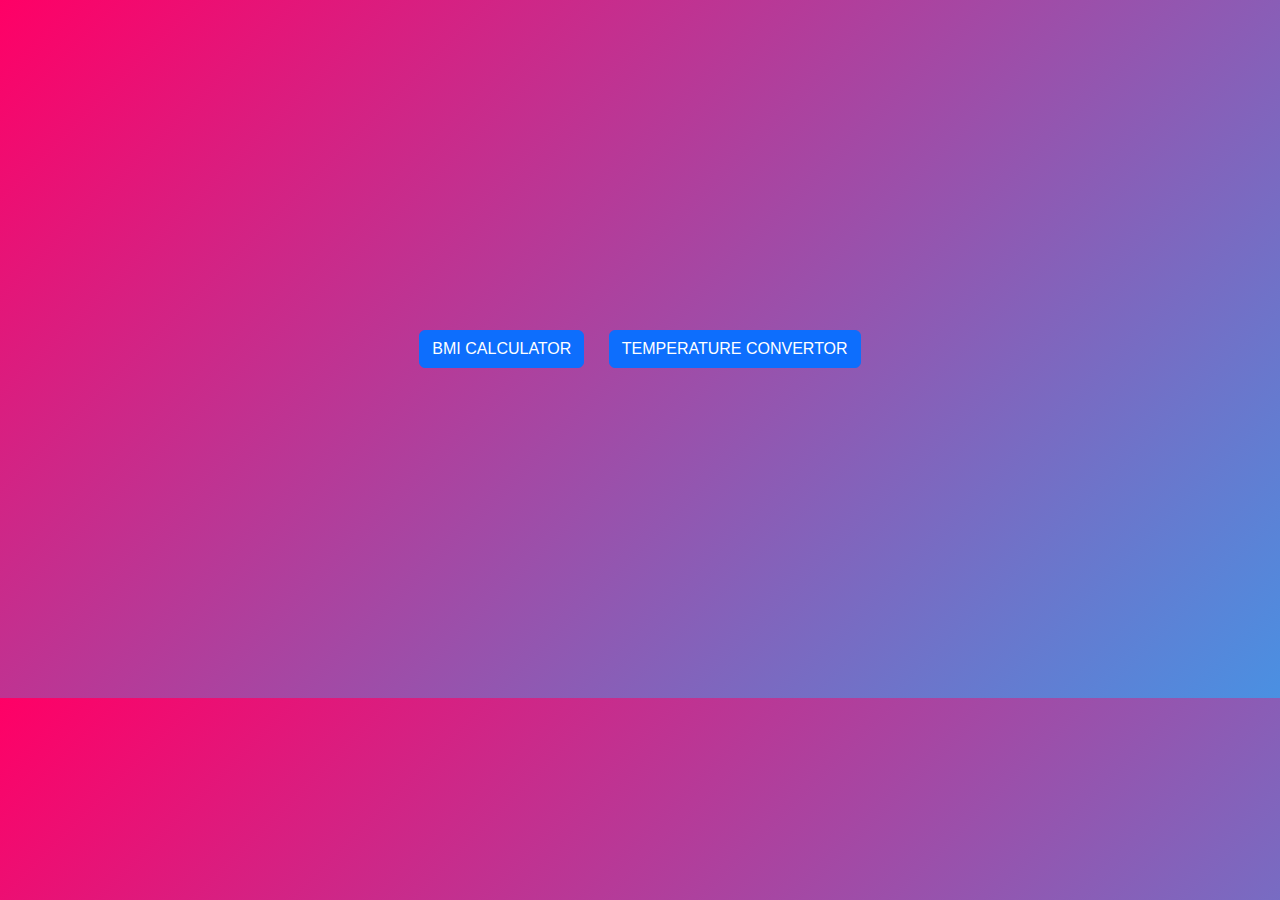
<file: Assignment5/index.html>
<!DOCTYPE html>
<html lang="en">
<head>
    <meta charset="UTF-8">
    <meta name="viewport" content="width=device-width, initial-scale=1.0">
    <title>Document</title>
    <link href="https://cdn.jsdelivr.net/npm/bootstrap@5.3.3/dist/css/bootstrap.min.css" rel="stylesheet" integrity="sha384-QWTKZyjpPEjISv5WaRU9OFeRpok6YctnYmDr5pNlyT2bRjXh0JMhjY6hW+ALEwIH" crossorigin="anonymous">
    <script src="https://cdn.jsdelivr.net/npm/bootstrap@5.3.3/dist/js/bootstrap.bundle.min.js" integrity="sha384-YvpcrYf0tY3lHB60NNkmXc5s9fDVZLESaAA55NDzOxhy9GkcIdslK1eN7N6jIeHz" crossorigin="anonymous"></script>
    <link rel="stylesheet" href="style.css">
</head>
<body>
     <div class="btns">
        <button type="button" class="btn btn-primary" data-bs-toggle="modal" data-bs-target="#BMICalculator">
            BMI CALCULATOR
        </button>

        <button type="button" class="btn btn-primary" data-bs-toggle="modal" data-bs-target="#TempConvertor">
            TEMPERATURE CONVERTOR
        </button>

    </div>
      
      <div class="modal fade" id="BMICalculator" tabindex="-1" aria-labelledby="BMICalculatorLabel" aria-hidden="true" >
        <div class="modal-dialog">
          <div class="modal-content">
            <div class="modal-header">
              <h1 class="modal-title fs-5" id="BMICalculatorLabel">BMI Calculator</h1>
              <button type="button" class="btn-close" data-bs-dismiss="modal" aria-label="Close"></button>
            </div>
            <div class="modal-body">
             <form>
              <label for="LMass">Lucas Body Mass:</label><br>
              <input type="text" id="LMass" value="78" Placeholder="enter your body mass"><br>
              <label for="Lheight">Lucas Height:</label><br>
              <input type="text" id="Lheight" value="1.69" placeholder="enter your height"><br>
              <label for="PMass">Peter Body Mass:</label><br>
              <input type="text" id="PMass" value="92" Placeholder="enter your body mass"><br>
              <label for="PeterHeight">Peter Height:</label><br>
              <input type="text" id="PeterHeight" value="1.95" placeholder="enter your height"><br>
            </form>
            </div>
            <div class="modal-footer">
                <div class="col-sm-12">
                    <button type="button" id ="calculate" class="btn btn-primary">Calculate BMI</button>
                </div>
                <div class="col-sm-12">
                    <p id="msg"></p>
                </div>
            </div>
          </div>
        </div>
      </div> 


      <div class="modal fade" id="TempConvertor" tabindex="-1" aria-labelledby="TempConvertorlabel" aria-hidden="true" >
        <div class="modal-dialog">
          <div class="modal-content">
            <div class="modal-header">
              <h1 class="modal-title fs-5" id="TempConvertorlabel">TEMPERATURE CONVERTOR</h1>
              <button type="button" class="btn-close" data-bs-dismiss="modal" aria-label="Close"></button>
            </div>
            <div class="modal-body1">
                <div class="col-sm-5">
                    <form>
                        <label for="Celvar"> °C :</label><br>
                        <input type="text" id="Celvar">
                    </form>
                </div>
                <div class="col-sm-2"> = </div>
                <div class="col-sm-5">
                    <form>
                        <label for="Farvar">°F :</label><br>
                        <input type="text" id="Farvar"><br>
                    </form>
                </div>
            </div>
            <div class="col-sm-12">
                    <button type="button" id ="Convert" class="btn btn-primary">Convert</button>
            </div>
            <div class="col-sm-12">
                    <p id="message"></p>
            </div>
            
            <div class="modal-body2">
                <div class="col-sm-5">
                    <form>
                        <label for="farvar1"> °F :</label><br>
                        <input type="text" id="farvar1">
                    </form>
                </div>
                <div class="col-sm-2"> = </div>
                <div class="col-sm-5">
                    <form>
                        <label for="celvar1">°C :</label><br>
                        <input type="text" id="celvar1"><br>
                    </form>
                </div>
            </div>
            
            <div class="col-sm-12">
                <button type="button" id ="Convert1" class="btn btn-primary">Convert</button>
            </div>
            <div class="col-sm-12">
                <p id="message1"></p>
            </div>
            </div>
          </div>
        </div>
      </div> 
    

      <script src="https://ajax.googleapis.com/ajax/libs/jquery/3.7.1/jquery.min.js"></script>

    <script src="script.js"></script>
</body>
</html>
</file>
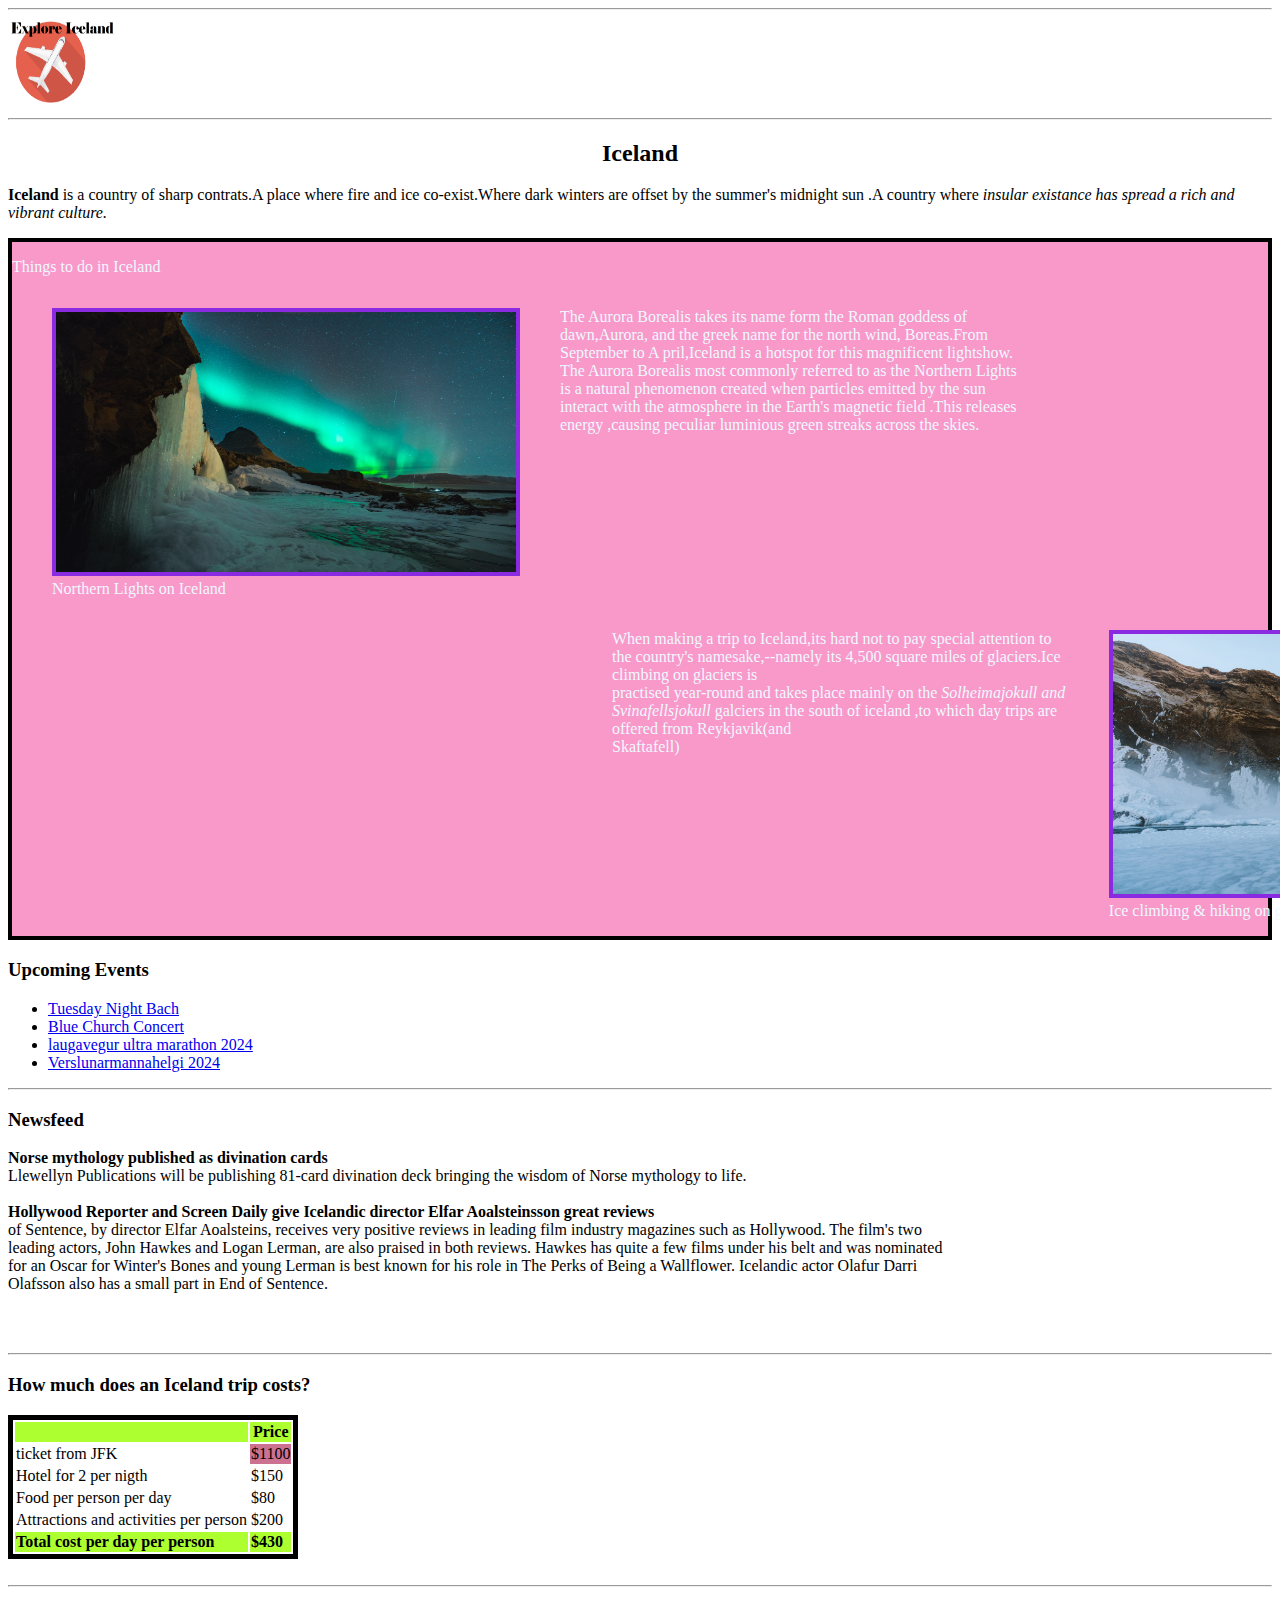
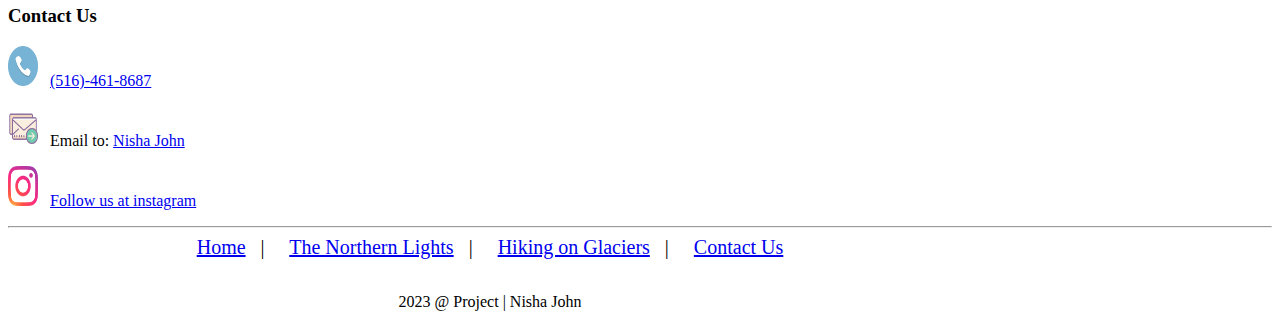
<file: Project/index.html>
<!DOCTYPE html>
<html lang="en">
<head>
    <meta charset="UTF-8">
    <meta name="viewport" content="width=device-width, initial-scale=1.0">
    <title>Document</title>
    <link rel="stylesheet" href="index.css">
    <link rel="stylesheet" href="Hiking_on_Glacier.css">
    <link rel="stylesheet" href="Northern_Lights.css">
</head>
<body>
    <header>
        <hr>
        <div class="logos">
            <img id="logo1" src="logo.png" alt="logo" width=110px heigth="110px">
            <img id="logo2" src="iceland.jpg" alt="iceland" width=110px heigth="110px"> 
        </div>
        <hr>
        <h2>Iceland</h2>
    </header>
    <p><b>Iceland</b> is a country of sharp contrats.A place where fire and ice co-exist.Where dark winters are offset by the  summer's midnight sun .A country where<em> insular existance has spread a rich and vibrant culture.</em></p>
    
    <main>
        <p class="subhead">Things to do in Iceland</p>
        <div class="image1">
            <figure>
                <img class="ice" src="iceland3.jpg" alt="iceland" width="460px" height="260px">
                <figcaption>Northern Lights on Iceland</figcaption>
            </figure>
            <p>The Aurora Borealis takes its name form the Roman goddess of dawn,Aurora, and the  greek name for the north wind, Boreas.From September to A pril,Iceland is a hotspot for this magnificent lightshow.
            <br>The Aurora Borealis most commonly referred to as the Northern Lights is a natural  phenomenon created when particles emitted  by the sun interact with the atmosphere in the   Earth's magnetic field .This releases energy ,causing peculiar luminious green streaks
            across the skies.</p>
        </div>
        <div class="image2">
            <p>When making a trip to Iceland,its hard not to pay special attention to the country's namesake,--namely its 4,500 square miles of glaciers.Ice climbing on glaciers is<br> practised year-round and takes place mainly on the <em>Solheimajokull and Svinafellsjokull  </em> galciers in the south of iceland ,to which day trips are offered from Reykjavik(and<br> Skaftafell) </p>
            <figure>
                <img class="ice" src="iceland1.jpg" alt="iceland" width="460px" height="260px">
                <figcaption>Ice climbing & hiking on glaciers</figcaption>
            </figure>
        </div>
    </main>


    <h3>Upcoming Events</h3>
    <ul>
        <li><a href="https://www.inspiredbyiceland.com/events/tuesday-night-bach">Tuesday Night Bach</a></li>
        <li><a href="https://www.inspiredbyiceland.com/events/blue-church-concert">Blue Church Concert</a></li>
        <li><a href="https://www.inspiredbyiceland.com/events/laugavegur-ultra-marathon-2024">laugavegur ultra marathon 2024</a></li>
        <li><a href="https://www.inspiredbyiceland.com/events/verslunarmannahelgi-2024">Verslunarmannahelgi 2024</a></li>
    </ul>
    <hr>
    <h3>Newsfeed</h3>

    <p><b>Norse mythology published as divination cards</b><br>
    Llewellyn Publications will be publishing 81-card divination deck bringing the wisdom of Norse mythology to life.<br><br>

    <b>Hollywood Reporter and Screen Daily give Icelandic director Elfar Aoalsteinsson great reviews</b><br>
    of Sentence, by director Elfar Aoalsteins, receives very positive reviews in leading film industry magazines such as Hollywood. The film's two<br>
    leading actors, John Hawkes and Logan Lerman, are also praised in both reviews. Hawkes has quite a few films under his belt and was nominated<br>
    for an Oscar for Winter's Bones and young Lerman is best known for his role in The Perks of Being a Wallflower. Icelandic actor Olafur Darri<br>
    Olafsson also has a small part in End of Sentence.</p><br><br>
    <hr>
    <h3>How much does an Iceland trip costs?</h3>
    <table style="border: 5px solid black;">
        <tr>
            <th style="background-color: greenyellow;">  </th>
            <th style="background-color: greenyellow;"><b>Price</b></th>
        </tr>
        <tr>
            <td>ticket from JFK</td>
            <td style="background-color: rgb(204, 114, 144);">$1100</td>
        <tr>
            <td>Hotel for 2 per nigth</td>
            <td>$150</td>
        <tr>
            <td>Food per person per day</td>
            <td>$80</td>
        <tr>
            <td>Attractions and activities per person</td>
            <td>$200</td>
        <tr>
            <td style="background-color: greenyellow;"><b>Total cost per day per person</b></td>
            <td style="background-color: greenyellow;"><b>$430</b></td>
        </tr>        
    </table>
    <br>
    <hr>
    <h3>Contact Us</h3>
    <nav class="navbar1">
        <p><img src="phone.png" alt="phone" width="30px" height="40px">&nbsp; &nbsp;<a href="#">(516)-461-8687</a></p>
        <p><img src="email.png" alt="email" width="30px" height="40px">&nbsp; &nbsp;Email to:&nbsp;<a href="#">Nisha John</a></p>
        <p><img src="instagram.png" alt="instagram" width="30px" height="40px">&nbsp; &nbsp;<a href="#">Follow us at instagram</a></p>
    </nav>
    <hr>
    <footer>
        <nav class="navbar">
            <a href="index.html">Home</a></li> &nbsp; | &nbsp; &nbsp; 
            <a href="Northern_Lights.html">The Northern Lights</a></li> &nbsp; | &nbsp; &nbsp;
            <a href="Hiking_on_Glaciers.html">Hiking on Glaciers</a></li> &nbsp; | &nbsp; &nbsp;
            <a href="contact.html">Contact Us</a></li>
        </nav>
        <br>
        <p id="foot">2023 @ Project | Nisha John<p>
    </footer>

    
</body>
</html>
</file>
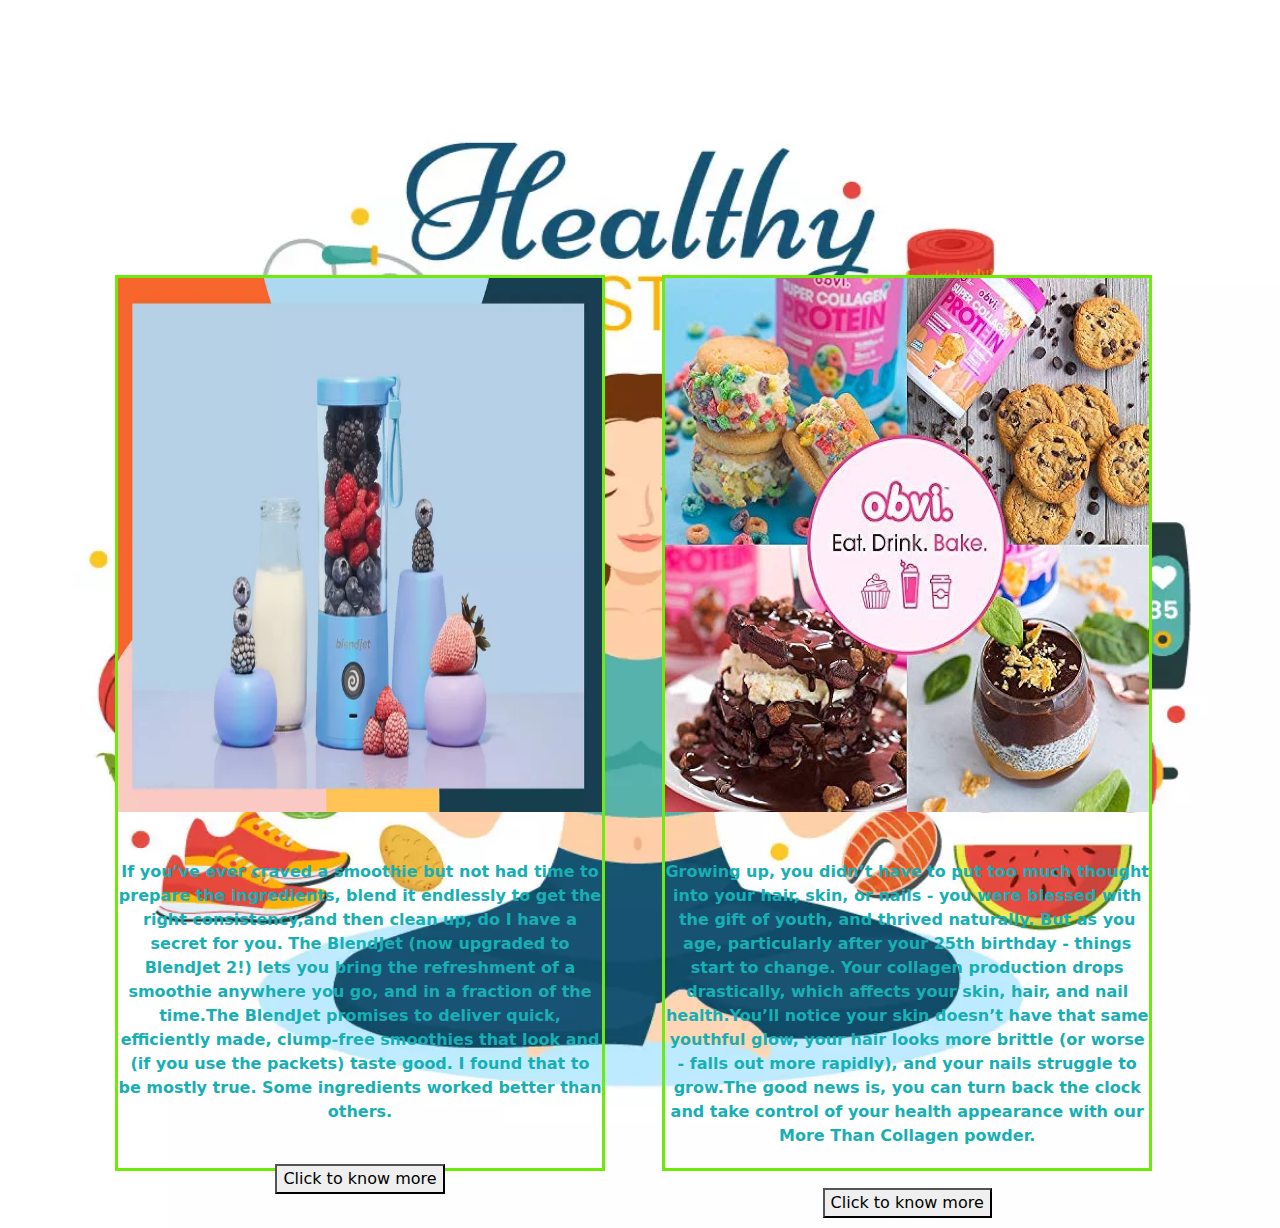
<file: assignment4.html>
<!DOCTYPE html>
<html lang="en">
<head>
    <meta charset="UTF-8">
    <meta name="viewport" content="width=device-width, initial-scale=1.0">
    <title>Document</title>
    <link href="https://cdn.jsdelivr.net/npm/bootstrap@5.3.3/dist/css/bootstrap.min.css" rel="stylesheet" integrity="sha384-QWTKZyjpPEjISv5WaRU9OFeRpok6YctnYmDr5pNlyT2bRjXh0JMhjY6hW+ALEwIH" crossorigin="anonymous">
    <link rel="stylesheet" href="style.css">
</head>
<body>
    <div class="blocks">
        <div class="block1 text-center">
            <img src="blendjet.jpeg" alt="blendjet" style="width: 100%; height: 60%;"  class="img-fluid "><br><br><br>
            <p><b>If you’ve ever craved a smoothie but not had time to prepare the ingredients, blend it endlessly to get
            the right consistency,and then clean up, do I have a secret for you. The BlendJet (now upgraded to BlendJet 2!) lets you bring the refreshment of a
            smoothie anywhere you go, and in a fraction of the time.The BlendJet promises to deliver quick, efficiently made, clump-free smoothies
            that look and (if you use the packets) taste good. I found that to be mostly true. Some ingredients worked better than others.</b> </p><br>
            <a href="#blendjet" ><button>Click to know more</button></a>

        </div>
        <div class="block2 text-center">
            <img src="obvi.jpg" alt="protein powder" style="width: 100%; height: 60%;" class="img-fluid"><br><br><br>
            <p><b>Growing up, you didn’t have to put too much thought into your hair, skin, or nails - you were blessed with the gift of youth,
           and thrived naturally. But as you age, particularly after your 25th birthday - things start to change. Your collagen production
           drops drastically, which affects your skin, hair, and nail health.You’ll notice your skin doesn’t have that same youthful glow,
           your hair looks more brittle (or worse - falls out more rapidly), and your nails struggle to grow.The good news is, you can turn
           back the clock and take control of your health appearance with our More Than Collagen powder.</b></p><br>
            <a href="#obvi" ><button>Click to know more</button></a>

        </div>
    </div>

    <div class="mdlbox1" id="blendjet">
            <div class="heading" style="background-color: rgb(243, 112, 177)">
                <h1 style="font-size: 1rem;">What to Consider When Using the BlendJet</h1>
                <a style="background-color: aliceblue; margin-left: 58%; margin-bottom: 4%;"  href="#">X</a>
            </div>
            <div class="herobox">
                <p style="background-color:  rgb(243, 112, 177);">
                One of the most essential parts of a portable blender is its ability to stay charged when you’re out and about.This model has a 4000 mAh battery that lasts up to 15 blends before needing to be recharged.For such a compact blender, the BlendJet has some stellar features packed in that you should keep in mind.
                </p>
                <img src="blendjet1.jpeg" alt="blendjet" style="width: 40%; height: 55%; margin-left: 30%; margin-top: 2%;"     class="img-fluid">
            </div>
    </div>

    <div class="mdlbox2" id="obvi">
        <div class="heading" style="background-color: rgb(243, 112, 177)">
            <h1 style="font-size: 1rem;">Great Taste to Support Great Nutrition</h1>
            <a style="background-color: aliceblue;  margin-left: 61%; margin-bottom: 4%;"  href="#">X</a>
        </div>
        <div class="herobox ">
            <p style="background-color:  rgb(243, 112, 177);">
            What does “OBVI” mean to you? To us, it means the “obvious” choice. It is the obvious choice for a protein supplement with extra collagen and other nutrients. It is the obvious
                 choice whether you want to lose weight, feel younger, or support immunity.Great Taste to Support Great NutritionIt is way too hard to choke down chalky powders and tasteless
                 meal replacement bars, no matter how badly you want their benefits. Obvi bars and powders taste so good that supporting a leaner body will be a treat, not a chore.</p>
            <img src="obvi1.jpeg" alt="blendjet" style="width: 40%; height: 55%; margin-left: 30%; margin-top: 2%; "  class="img-fluid">
        </div>
            
    </div>
    
</body>
</html>
</file>
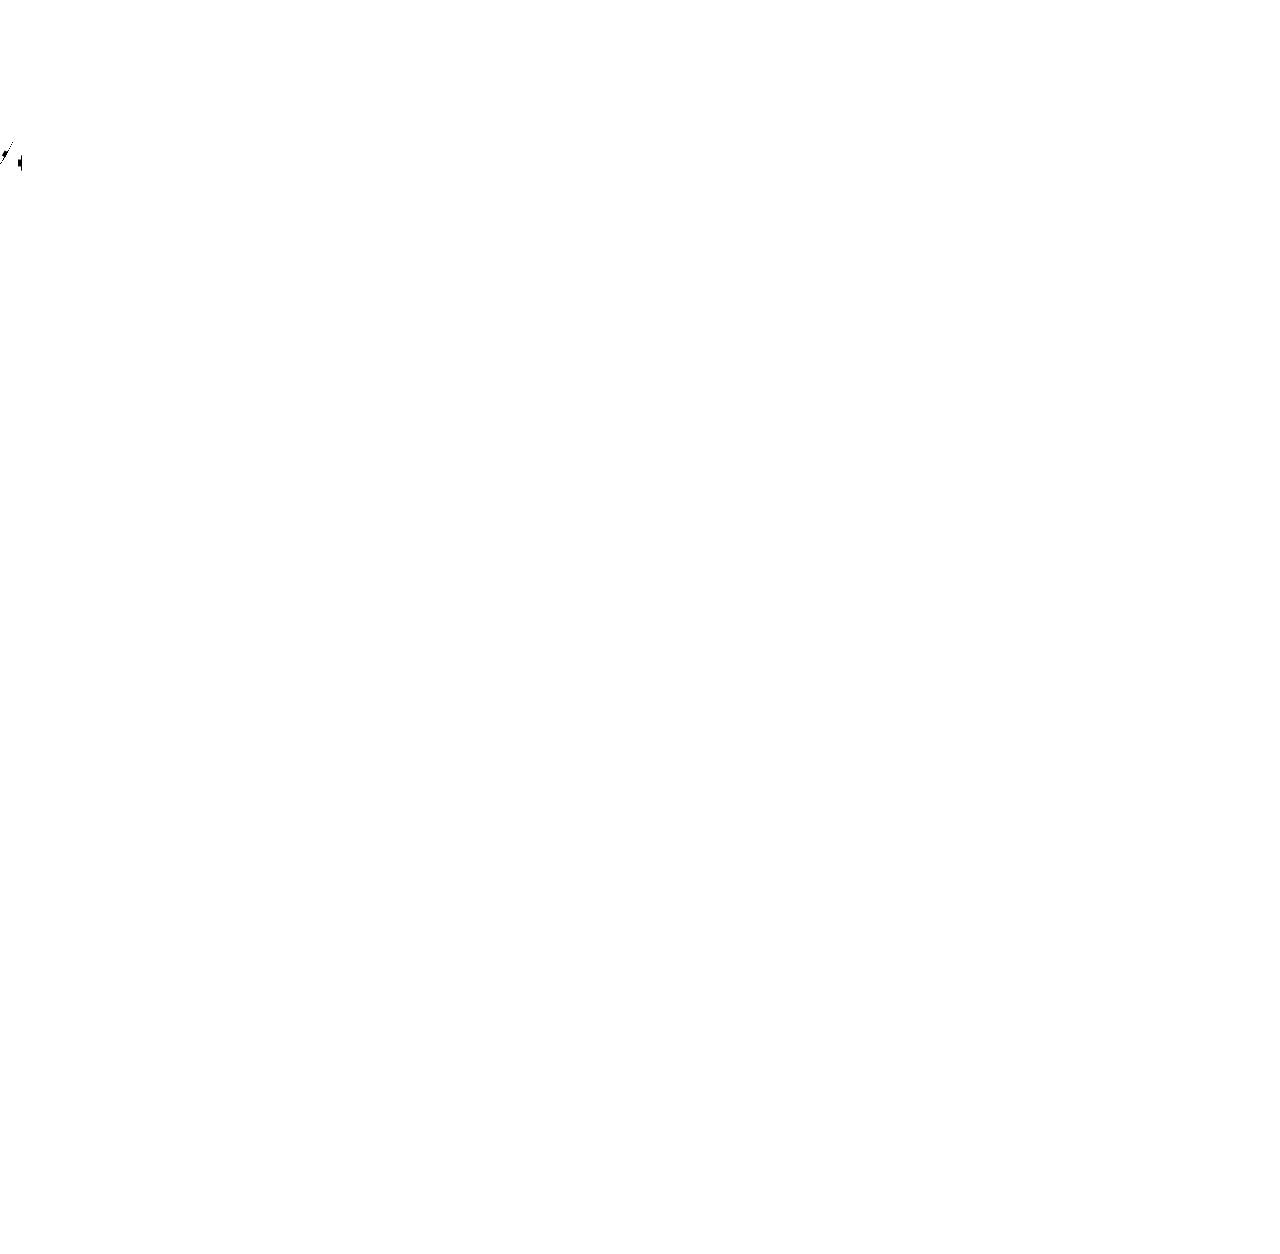
<file: Assignment3/Assignment3.html>
<!DOCTYPE html>
<html lang="en">
<head>
    <meta charset="UTF-8">
    <meta name="viewport" content="width=device-width, initial-scale=1.0">
    <title>Clock Animation</title>
    <link rel="stylesheet" href="Assignment3.css">
</head>
<body>
    <div class="clock">
        <img src="clockimage.png" alt="Clock Face" class="clock-face">
        <img src="hand.png" alt="Hour Hand" class="hour-hand">
        <img src="hand.png" alt="Minute Hand" class="minute-hand">
    </div>
    <div class="links">
        <p style="color: white; text-align: center;"><mark> New York City: City That Never Sleeps</mark><br>New York, often called New York City or simply NYC, is the most populous city in the United States,located at the southern tip of New York State on one of the world's largest natural harbors. The city comprises five boroughs, each coextensive with a respective county. New York is a global center of finance and commerce, culture and technology, entertainment and media, academics and scientific output, and the arts and fashion, and, as home to the headquarters of the United Nations, is an important center for international diplomacy.</p>
        <a href="https://en.wikipedia.org/wiki/New_York_City" style="margin-left: 220px;"><b>Check for more information</b></a><br><br>
        <button style="margin-left: 280px;" >Click Me</button>
    </div>
</body>
</html>
</file>
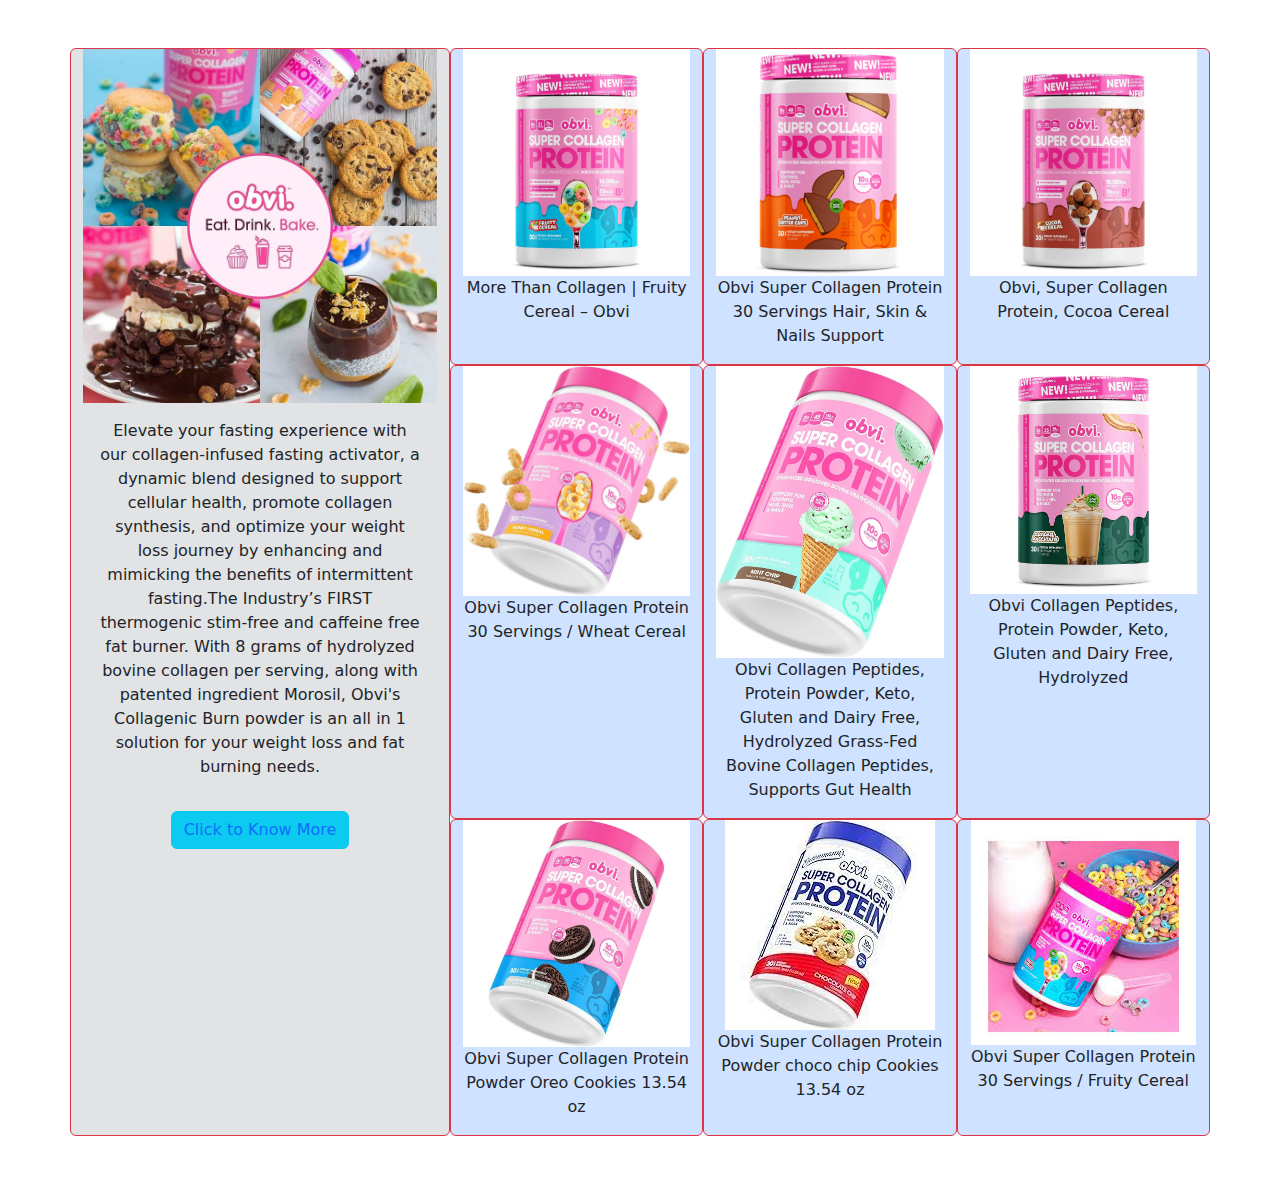
<file: Assignment4_part2/part2.html>
<!DOCTYPE html>
<html lang="en">
<head>
    <meta charset="UTF-8">
    <meta name="viewport" content="width=device-width, initial-scale=1.0">
    <title>Document</title>
    <link href="https://cdn.jsdelivr.net/npm/bootstrap@5.3.3/dist/css/bootstrap.min.css" rel="stylesheet" integrity="sha384-QWTKZyjpPEjISv5WaRU9OFeRpok6YctnYmDr5pNlyT2bRjXh0JMhjY6hW+ALEwIH" crossorigin="anonymous">
</head>
<body>


    <div class="container">
        <div class="row py-5 text-center ">
            <div class="col-sm-4 image-container    border border-danger bg-secondary-subtle rounded">
                <img src="obvi1.jpeg" alt="Single Image" class="img-fluid " >
                <p class="p-3">Elevate your fasting experience with our collagen-infused fasting activator, a dynamic blend designed to support cellular health, promote collagen synthesis, and optimize your weight loss journey by enhancing and mimicking the benefits of intermittent fasting.The Industry’s FIRST thermogenic stim-free and caffeine free fat burner. With 8 grams of hydrolyzed bovine collagen per serving, along with patented ingredient Morosil, Obvi's Collagenic Burn powder is an all in 1 solution for your weight loss and fat burning needs.</p>
                
                <button class="  btn btn-info "><a class="link-underline link-underline-opacity-0" href="https://myobvi.com/collections/collagen-protein-powder">Click to Know More</a></button>
            </div>
            <div class="col-sm-8 ">
                <div class="row">
                    <div class="col-sm-4 content-item border border-danger bg-primary-subtle rounded"><img src="obvi2.jpeg" alt="Single Image" class="img-fluid">
                    <p>More Than Collagen | Fruity Cereal – Obvi</p></div>
                    <div class="col-sm-4 content-item border border-danger bg-primary-subtle rounded"><img src="obvi3.jpeg" alt="Single Image" class="img-fluid">
                    <p>Obvi Super Collagen Protein 30 Servings Hair, Skin & Nails Support</p></div>
                    <div class="col-sm-4 content-item border border-danger bg-primary-subtle rounded"><img src="obvi4.jpeg" alt="Single Image" class="img-fluid">
                    <p>Obvi, Super Collagen Protein, Cocoa Cereal</p></div>
                    <div class="col-sm-4 content-item border border-danger bg-primary-subtle rounded"><img src="obvi5.jpeg" alt="Single Image" class="img-fluid">
                    <p>Obvi Super Collagen Protein 30 Servings / Wheat Cereal</p></div>
                    <div class="col-sm-4 content-item border border-danger bg-primary-subtle rounded"><img src="obvi6.jpeg" alt="Single Image" class="img-fluid">
                    <p>Obvi Collagen Peptides, Protein Powder, Keto, Gluten and Dairy Free, Hydrolyzed Grass-Fed Bovine Collagen Peptides, Supports Gut Health</p></div>
                    <div class="col-sm-4 content-item border border-danger bg-primary-subtle rounded"><img src="obvi7.jpeg" alt="Single Image" class="img-fluid">
                        <p>Obvi Collagen Peptides, Protein Powder, Keto, Gluten and Dairy Free, Hydrolyzed</p>
                    </div>
                    <div class="col-sm-4 content-item border border-danger bg-primary-subtle rounded"><img src="obvi8.jpeg" alt="Single Image" class="img-fluid">
                        <p>Obvi Super Collagen Protein Powder Oreo Cookies 13.54 oz</p></div>
                    <div class="col-sm-4 content-item border border-danger bg-primary-subtle rounded"><img src="obvi9.jpeg" alt="Single Image" class="img-fluid">
                        <p>Obvi Super Collagen Protein Powder choco chip Cookies 13.54 oz</p></div>
                    <div class="col-sm-4 content-item border border-danger bg-primary-subtle rounded"><img src="obvi10.jpeg" alt="Single Image" class="img-fluid">
                    <p>Obvi Super Collagen Protein 30 Servings / Fruity Cereal</p></div>
                </div>
            </div>
        </div>
    </div>

     
    





    <script src="https://cdn.jsdelivr.net/npm/bootstrap@5.3.3/dist/js/bootstrap.bundle.min.js" integrity="sha384-YvpcrYf0tY3lHB60NNkmXc5s9fDVZLESaAA55NDzOxhy9GkcIdslK1eN7N6jIeHz" crossorigin="anonymous"></script>
</body>
</html>
</file>
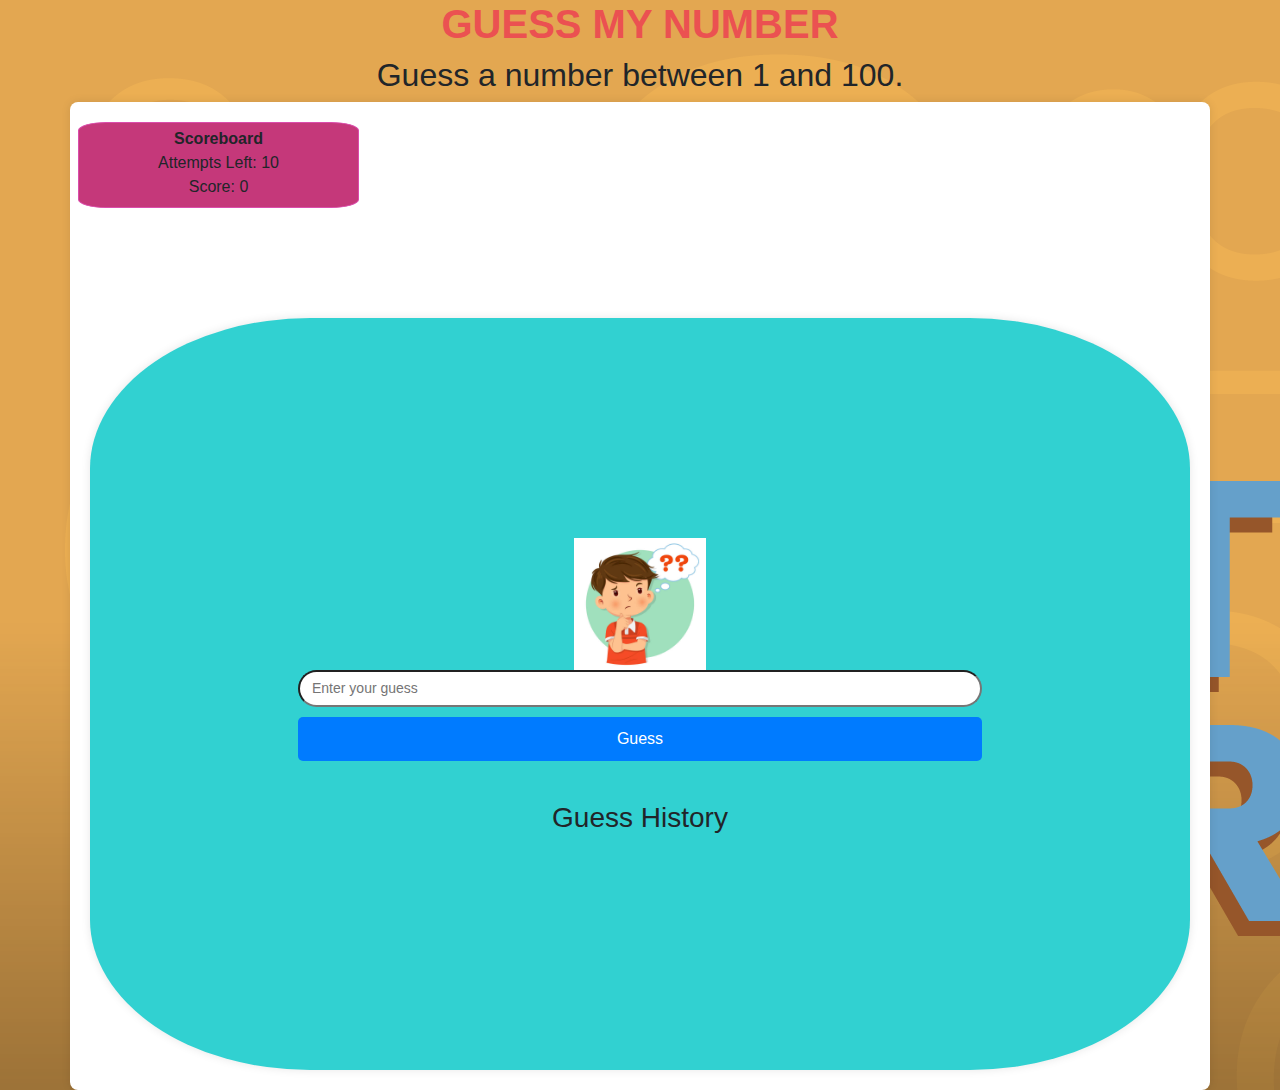
<file: practise1-random number/prac.html>
<!DOCTYPE html>
<html lang="en">
<head>
    <meta charset="UTF-8">
    <meta name="viewport" content="width=device-width, initial-scale=1.0">
    <title>Number Guessing Game</title>
    <link href="https://cdn.jsdelivr.net/npm/bootstrap@5.3.3/dist/css/bootstrap.min.css" rel="stylesheet" integrity="sha384-QWTKZyjpPEjISv5WaRU9OFeRpok6YctnYmDr5pNlyT2bRjXh0JMhjY6hW+ALEwIH" crossorigin="anonymous">
    <link rel="stylesheet" href="prac.css">
</head>
<body>
    <div class="col-sm-12">
        <div class="row text-center">
            <h1>GUESS MY NUMBER</h1>
            <h2>Guess a number between 1 and 100.</h2>
        </div>
    </div>
    <div class="container">
        <div class="col-sm-12">
            <div  id="scoreBoard1"  class="row" >
                <div class="col-sm-3">
                    <p style="font-weight: bolder;">Scoreboard</p>
                    <p id="attempts">Attempts Left: 10</p>
                    <p id="score">Score: 0</p>
                </div>
                <div class="col-sm-7"></div>
                <div class="col-sm-2">
                    <button id="restartButton" style="display: none;" >Restart Game</button>
                </div>
            </div>
        </div>
            <div class="container1">
                <div class="row text-center">
                    <div class="boy">
                        <img src="boy1.jpg" alt="image of a boy" width="20%" >
                    </div>
                    <input type="number" id="guessInput" placeholder="Enter your guess" min="1" max="100" >
                    <button id="guessButton">Guess</button>
                    <div id="message"></div>
                    <div id="scoreBoard">
                        <h3>Guess History</h3>
                        <ul id="history"></ul>
                    </div>
                    <!-- <button id="restartButton" style="display: none;">Restart Game</button> -->
                </div>
            </div>
        </div>
    </div>
    <script src="https://cdn.jsdelivr.net/npm/bootstrap@5.3.3/dist/js/bootstrap.bundle.min.js" integrity="sha384-YvpcrYf0tY3lHB60NNkmXc5s9fDVZLESaAA55NDzOxhy9GkcIdslK1eN7N6jIeHz" crossorigin="anonymous"></script>
    <script src="prac.js"></script>
</body>
</html>
</file>
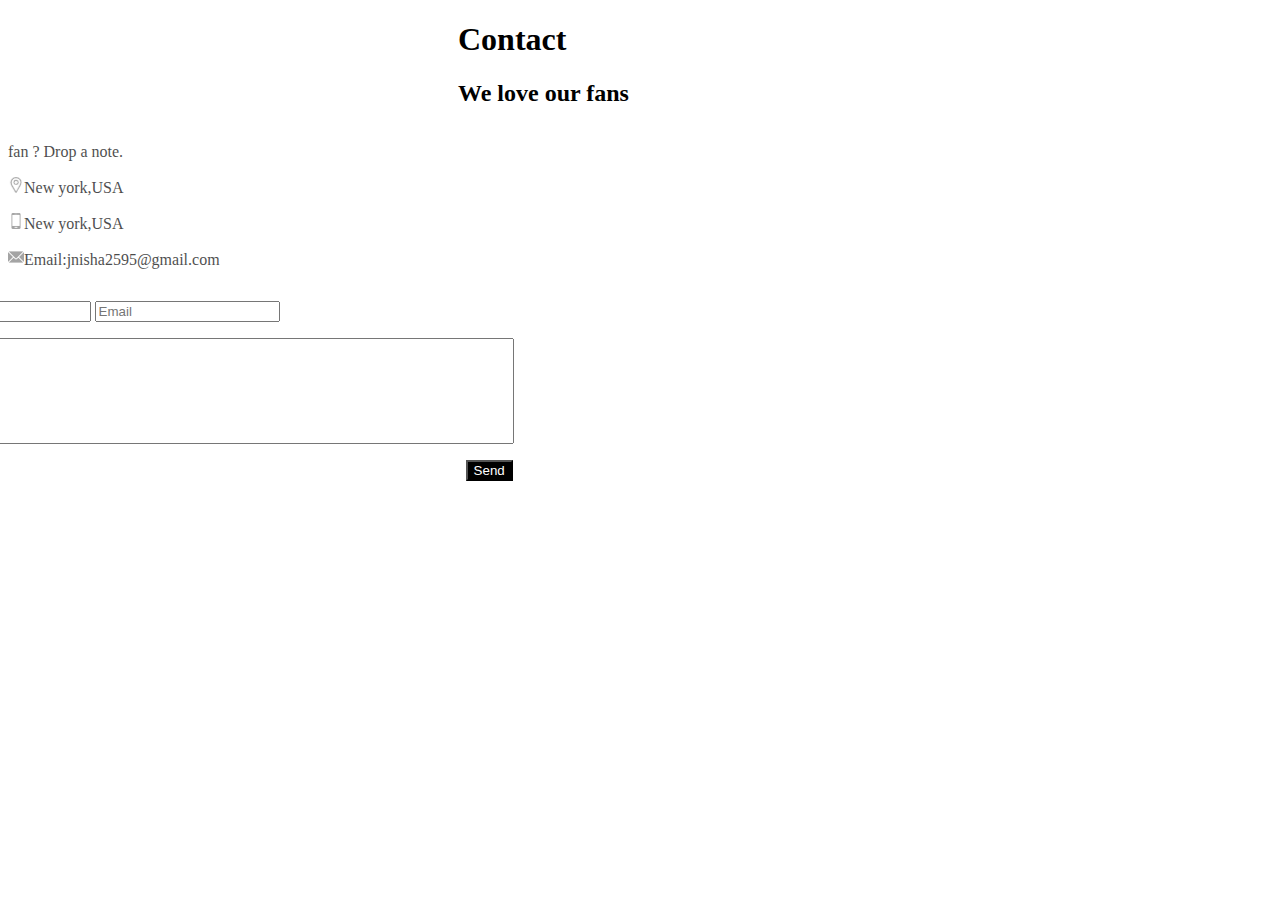
<file: Project/contact.html>
<!DOCTYPE html>
<html lang="en">
<head>
    <meta charset="UTF-8">
    <meta name="viewport" content="width=device-width, initial-scale=1.0">
    <title>Contact Page</title>
    <link rel="stylesheet" href="index.css">
    <link rel="stylesheet" href="Hiking_on_Glacier.css">
    <link rel="stylesheet" href="Northern_Lights.css">
</head>
<body>
    <h1 style="text-align: left; margin-left: 450px;">Contact</h1>
    <h2 style="text-align: left; margin-left: 450px;">We love our fans</h2> 
        <div class="contact">
           <p style="text-align: left;">fan ? Drop a note.</p>
           <p><img style="opacity: 0.5;"  src="location.png" alt="location">New york,USA</p>
           <p><img style="opacity: 0.5;"  src="smartphone.png" alt="Email">New york,USA</p>
           <p><img style="opacity: 0.5;"  src="Emaillogo.png" alt="Email">Email:jnisha2595@gmail.com</p>
        </div>
        <div class="forms">
            <form action="#">
                <p><input type="text" name="Name" placeholder="Name">
                <input type="text" name="Email" placeholder="Email"></p>
                <p><input type="text" name="Comment" placeholder="Comment" style="height: 100px; width: 600px;"></p>
            </form>
            <button style="position: fixed; margin-left: 560px; background-color: black;color: white;">Send</button>
        </div>   
        
<i> </i>
</body>
</html>
</file>
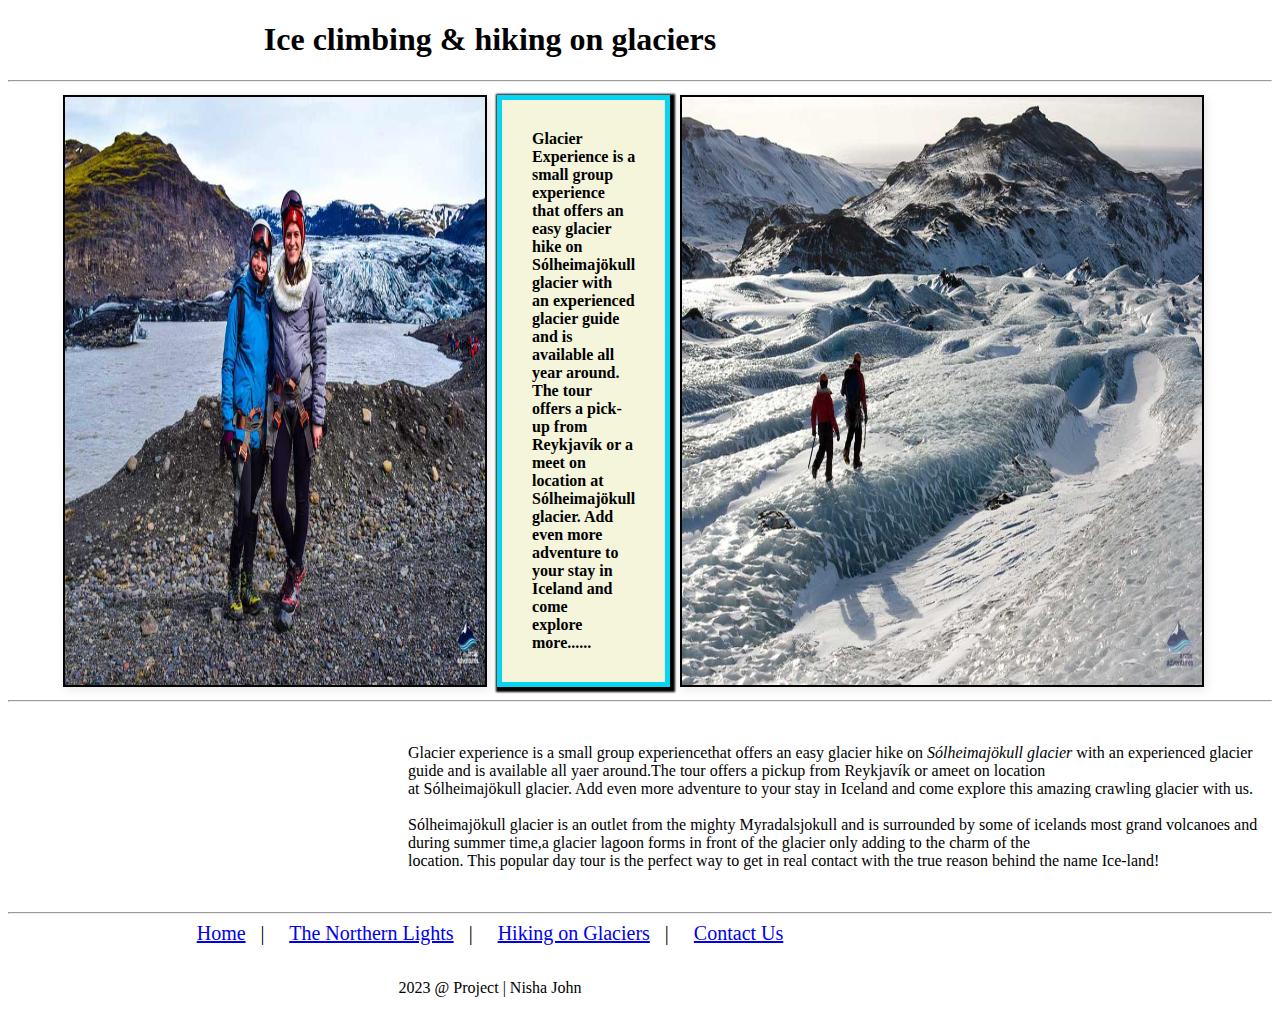
<file: Project/Hiking_on_Glaciers.html>
<!DOCTYPE html>
<html lang="en">
<head>
    <meta charset="UTF-8">
    <meta name="viewport" content="width=device-width, initial-scale=1.0">
    <title>Document</title>
    <link rel="stylesheet" href="Hiking_on_Glacier.css">
</head>
<body>
    <header>
        <h1>Ice climbing & hiking on glaciers</h1>
        <hr>
    </header>
    <!-- <section class="info"> -->
    <section>
        <div class="part1">
            <img src="hiking1.jpg" alt="Hiking1" width="420px" heigth="360px">
            <p><b>Glacier Experience is a small group<br>
                experience that offers an easy glacier<br>
                hike on Sólheimajökull glacier with<br>
                an experienced glacier guide and is<br>
                available all year around. The tour<br>
                offers a pick-up from Reykjavík or a<br>
                meet on location at Sólheimajökull<br>
                glacier. Add even more adventure to<br>
                your stay in Iceland and come<br>
                explore more......</b></p>
            <img  src="hiking3.jpg" alt="Hiking2" width="520px" heigth="460px">
        </div>
    </section>
        <hr>
        <br>
    <section class="info">
        <p>Glacier experience is a small group experiencethat offers an easy glacier hike on <em>Sólheimajökull glacier</em> with an experienced glacier guide and is available all yaer around.The tour offers a pickup from Reykjavík or ameet on location<br> 
            at Sólheimajökull glacier. Add even more adventure to your stay in Iceland and come explore this amazing crawling glacier with us.<br><br>
            Sólheimajökull glacier is an outlet from the mighty Myradalsjokull and is surrounded by some of icelands most grand volcanoes and during summer time,a glacier lagoon forms in front of the glacier only adding to the charm of the<br> location. This popular day tour is the perfect way to get in real contact with the true reason behind the name Ice-land!
         </p>
    </section>
    <br>
    <hr>
    </section>

    <footer>
        <nav class="navbar">
            <a href="index.html">Home</a></li> &nbsp; | &nbsp; &nbsp; 
            <a href="Northern_Lights.html">The Northern Lights</a></li> &nbsp; | &nbsp; &nbsp;
            <a href="Hiking_on_Glacier.html">Hiking on Glaciers</a></li> &nbsp; | &nbsp; &nbsp;
            <a href="contact.html">Contact Us</a></li>
        </nav>
        <br>
        <p id="foot">2023 @ Project | Nisha John<p>
    </footer>


</body>
</html>
    
</body>
</html>
</file>
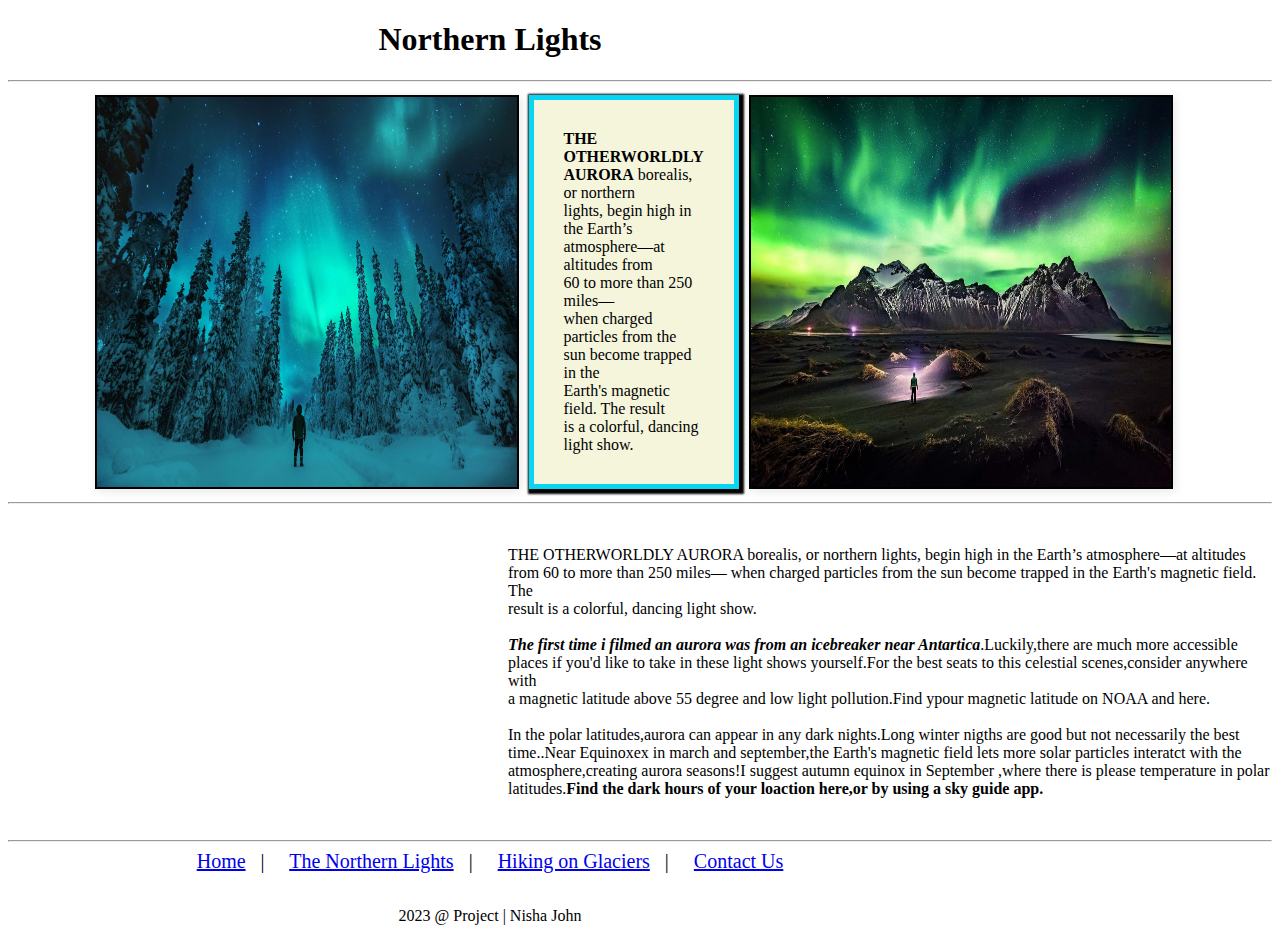
<file: Project/Northern_Lights.html>
<!DOCTYPE html>
<html lang="en">
<head>
    <meta charset="UTF-8">
    <meta name="viewport" content="width=device-width, initial-scale=1.0">
    <title>Document</title>
    <link rel="stylesheet" href="Northern_Lights.css">
</head>
<body>
    <header>
        <h1>Northern Lights</h1>
        <hr>
    </header>
    <!-- <section class="info"> -->
    <section>
        <div class="part1">
            <img src="northern3.jpeg" alt="nothernlights" width="420px" heigth="360px">
            <p><b>THE OTHERWORLDLY<br>
                AURORA</b> borealis, or northern<br>
                lights, begin high in the Earth’s<br>
                atmosphere—at altitudes from<br>
                60 to more than 250 miles—<br>
                when charged particles from the<br>
                sun become trapped in the<br>
                Earth's magnetic field. The result<br>
                is a colorful, dancing light show.</p>
            <img src="northern2.jpeg" alt="nothernlights" width="420px" heigth="360px">
        </div>
    </section>
        <hr>
        <br>
    <section class="info">
        <p>THE OTHERWORLDLY
            AURORA borealis, or northern
            lights, begin high in the Earth’s
            atmosphere—at altitudes from
            60 to more than 250 miles—
            when charged particles from the
            sun become trapped in the
            Earth's magnetic field. The<br> result
            is a colorful, dancing light show.<br><br>
            <em><b>The first time i filmed an aurora was from an icebreaker near Antartica</b></em>.Luckily,there are much more accessible places if you'd like to take in these light shows  yourself.For the best seats to this celestial scenes,consider anywhere with<br>
            a magnetic latitude above 55 degree and low light pollution.Find ypour magnetic latitude on NOAA and here.<br><br>
            In the polar latitudes,aurora can appear in any dark nights.Long winter nigths are good but not necessarily the best time..Near Equinoxex in march and september,the Earth's magnetic field lets more solar particles interatct with the <br>
            atmosphere,creating aurora seasons!I suggest autumn equinox in September ,where there is please temperature in polar latitudes.<strong>Find the dark hours of your loaction here,or by using a sky guide app.</strong></p>
    </section>
    <br>
    <hr>
    </section>

    <footer>
        <nav class="navbar">
            <a href="index.html">Home</a></li> &nbsp; | &nbsp; &nbsp; 
            <a href="Northern_Lights.html">The Northern Lights</a></li> &nbsp; | &nbsp; &nbsp;
            <a href="Hiking_on_Glaciers.html">Hiking on Glaciers</a></li> &nbsp; | &nbsp; &nbsp;
            <a href="contact.html">Contact Us</a></li>
        </nav>
        <br>
        <p id="foot">2023 @ Project | Nisha John<p>
    </footer>


</body>
</html>
</file>
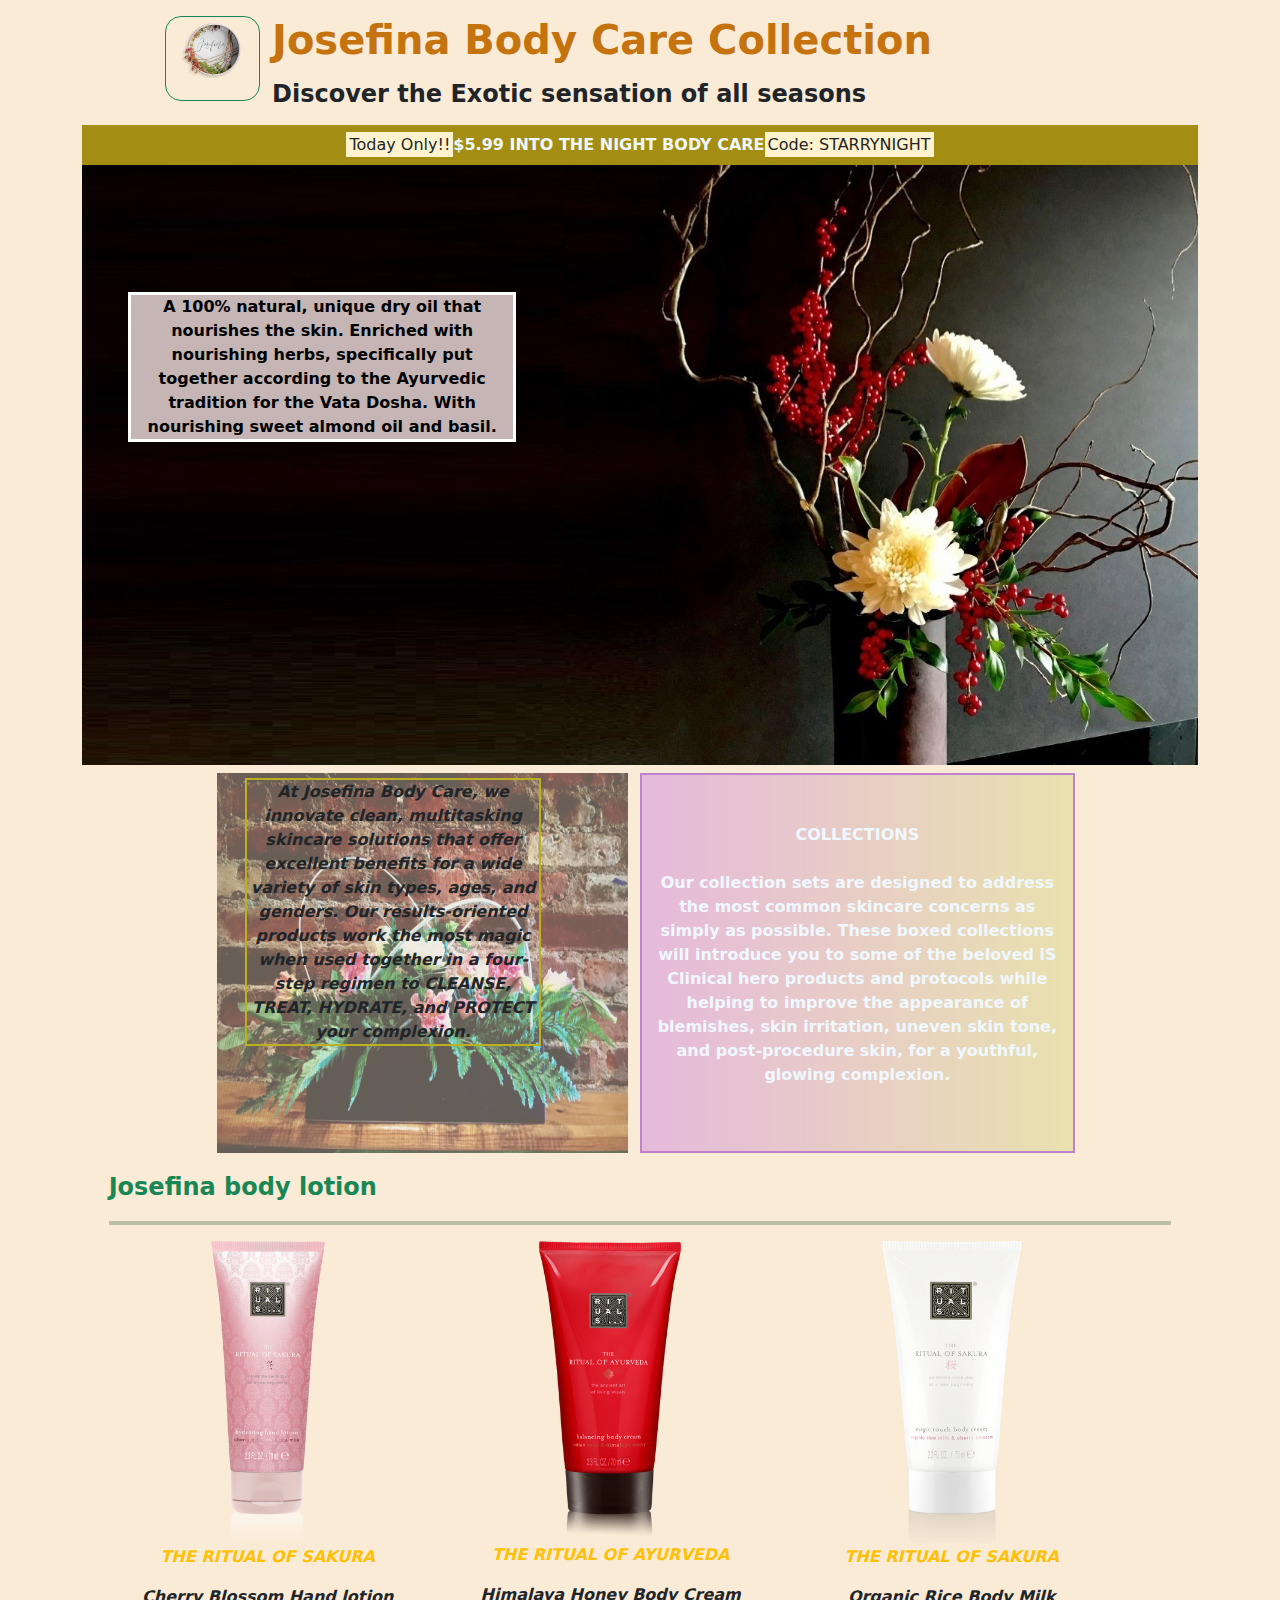
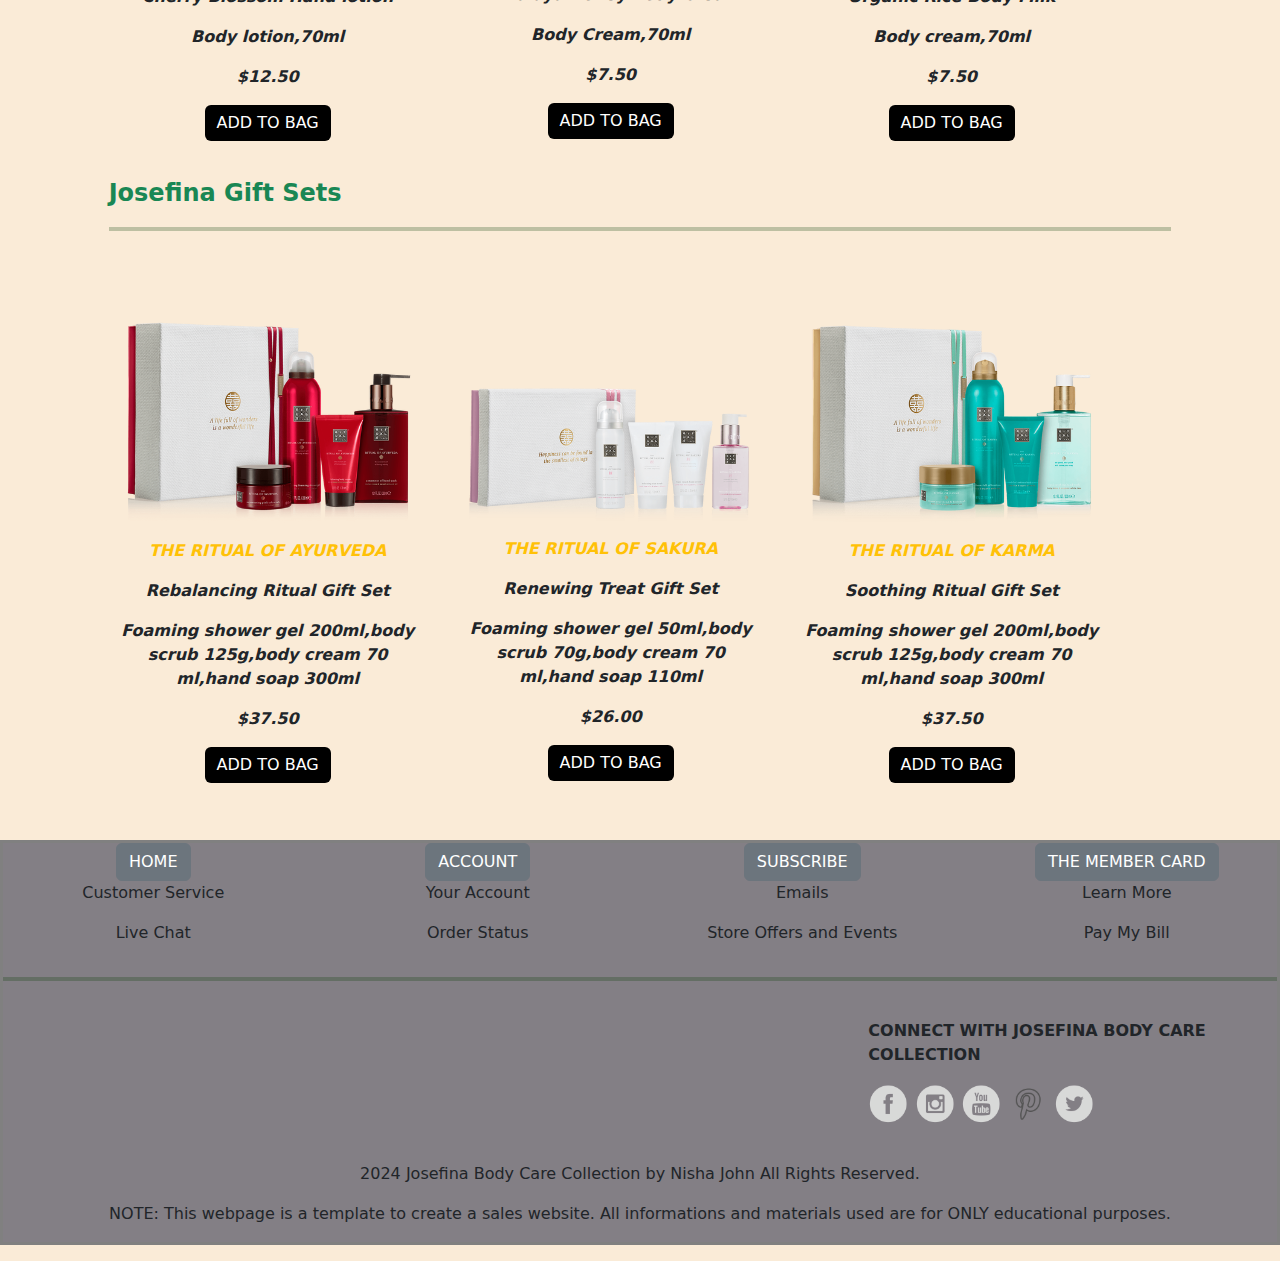
<file: Project2/project2.html>
<!DOCTYPE html>
<html lang="en">
<head>
    <meta charset="UTF-8">
    <meta name="viewport" content="width=device-width, initial-scale=1.0">
    <title>Document</title>
    <link href="https://cdn.jsdelivr.net/npm/bootstrap@5.3.3/dist/css/bootstrap.min.css" rel="stylesheet" integrity="sha384-QWTKZyjpPEjISv5WaRU9OFeRpok6YctnYmDr5pNlyT2bRjXh0JMhjY6hW+ALEwIH" crossorigin="anonymous">
    <link rel="stylesheet" href="project2.css">
</head>
<body>
    <div class="container ">
        <div class="row ">
            <div class="col-sm-1"></div> 
            <div class="logo col-sm-1 text-center my-3 border border-success rounded-4">
                <img src="logo.png" alt="logo"  class="img-fluid">
            </div>
            <div class="titles col-sm-9"> 
                <div class="title1 my-3">
                 <h1 class=" fs-1"><b>Josefina Body Care Collection</b></h1>
                </div>
                <div class="title2">
                  <h3 class="fs-4"><b>Discover the Exotic sensation of all seasons</b></h3>
                </div>
            </div>
            <div class="col-sm-1"></div> 
       </div>
    </div>



   <div class="container">
        <div class="col-sm-12 py-2 ">
            <div class="wrapper ">
                <div class="slidebox s1 py-2"><MARK>Today Only!!</MARK><b>$5.99 INTO THE NIGHT BODY CARE</b><MARK>Code: STARRYNIGHT</MARK><br></div>
                <div class="slidebox s2 py-2"><b>Free Shippind and Handling</b> &nbsp;on order over $50   <mark>Code:FREE50</mark></div>
                <div class="slidebox s3 py-2"><b>BUY ANY 2 FOR PRICE OF 1<B> Limited offer hurry!!! <mark>Code: HUR0505</mark></b></div>
            </div>
            <div class="image-container">
                    <img src="intro_img2.jpg" alt="Example Image" width="100%" >
                    <div class="overlay">
                        <p>A 100% natural, unique dry oil that nourishes the skin.
                            Enriched with nourishing herbs, specifically put
                            together according to the Ayurvedic tradition for the
                            Vata Dosha. With nourishing sweet almond oil and
                            basil.</p>
                    </div>
            </div>
        </div>
    </div> 


    <div class="container1">
        <div class="row g-4">
            <div class="col-sm-2">  </div>
            <div class=" col-sm-4  image-container1">
                <img src="intro_img1.jpg" alt="Background Image"  >
                <div class="text-overlay">
                    <p ><em>At Josefina Body Care, we innovate clean, multitasking skincare solutions that offer excellent benefits for a wide variety of skin types, ages, and genders. Our results-oriented
                    products work the most magic when used together in a four-step regimen to <b>CLEANSE, TREAT, HYDRATE, and PROTECT </b> your complexion.</em></p>
                </div>
            </div>
            <div class=" col-sm-4 side-content">
                <p class="text-center italic py-5"><b>COLLECTIONS</b><br><br>
                 Our collection sets are designed to address the most common skincare concerns as simply as possible. These boxed collections will introduce you to some of the beloved iS Clinical hero
                    products and protocols while helping to improve the appearance of blemishes, skin irritation, uneven skin tone, and post-procedure skin, for a youthful, glowing complexion.</p>
            </div>
            <div class="col-sm-2">  </div>
        </div>
    </div>


    <!-- Joserfina body lotions -->

    <div class="container2">
        <div class="row">
            <div class="col-sm-1">  </div>
                <div class="col-sm-10">
                    <p class="text-success fs-4 my-3">Josefina body lotion</p>
                    <hr class="bold-hr ">
                </div>  
        </div>
    </div>
                
    <div class="container2">
        <div class="row">
            <div class="col-sm-1">  </div>
                <div class="col-sm-3 mx-2">
                    <figure>
                        <img src="item1.png" alt="Trulli" width="100%" >
                        <figcaption  style=" font-style: italic; padding: 2px; text-align: center;">
                            <p class="text-warning">THE RITUAL OF SAKURA</p>
                            <p>Cherry Blossom Hand lotion</p>
                            <p>Body lotion,70ml</p>
                            <p >$12.50</p>
                            <button type="button" class="btn btn-custom" data-bs-toggle="modal" data-bs-target="#Modal1" data-placement="top" title="Add to shopping cart">
                                ADD TO BAG
                            </button>
                        </figcaption>   
                    </figure>
                </div>
                <div class="col-sm-3 mx-2 ">
                    <figure>
                        <img src="item2.png" alt="Trulli" width="100%" >
                        <figcaption  style=" font-style: italic; padding-left: 2px; text-align: center;">
                            <p class="text-warning">THE RITUAL OF AYURVEDA</p>
                            <p>Himalaya Honey Body Cream</p>
                            <p>Body Cream,70ml</p>
                            <p >$7.50</p>
                            <button type="button" class="btn btn-custom" data-bs-toggle="modal" data-bs-target="#Modal2" data-placement="top" title="Add to shopping cart">
                                ADD TO BAG
                              </button>
                        </figcaption>   
                    </figure>
                </div>
                <div class="col-sm-3 mx-2">
                    <figure>
                        <img src="item3.png" alt="Trulli" width="100%" >
                        <figcaption  style=" font-style: italic; padding: 2px; text-align: center;">
                            <p class="text-warning">THE RITUAL OF SAKURA</p>
                            <p>Organic Rice Body Milk</p>
                            <p>Body cream,70ml</p>
                            <p >$7.50</p>
                            <button type="button" class="btn btn-custom" data-bs-toggle="modal" data-bs-target="#Modal3" data-placement="top" title="Add to shopping cart">
                                ADD TO BAG
                            </button>
                        </figcaption>   
                    </figure>
                </div>
                <div class="col-sm-1">  </div>
            </div>
        </div>        
    </div>

    <!-- Modal window 1 -->
    <div class="modal fade" id="Modal1" tabindex="-1" aria-labelledby="Modal1Label" aria-hidden="true">
        <div class="modal-dialog">
          <div class="modal-content">
            <div class="modal-header">
              <h5 class="modal-title fs-5" id="Modal1Label">ITS IN THE BAG!</h1>
                 <button type="button" class="btn-close" data-bs-dismiss="modal" aria-label="Close"></button>
            </div>
            <div class="row">
                <div class="modal-body" >
                    <div clas="col-sm-2">
                        <img src="item1.png" alt="Trulli" width="40%" style="float: left;">
                    </div>
                    <div class="col-sm-10  ">
                            <p style="font-style: italic;" class="fs-5 fw-light">THE RITUAL OF SAKURA</p>
                            <p><mark>Cherry Blossom Hand lotion</mark></p>
                            <p class="fw-light">Body lotion,70ml</p>
                            <p class="fw-light">$12.50</p>
                            <p class="fw-light fs-6">Mix & Match : 3/$33 </p>
                    </div>
                </div>
            </div>
            <div class="modal-footer">
                <p class="fw-light fs-6 bg-warning">Nature and comfort skin from top to toe with The Ritual of Sakura Body Cream from Rituals</p>
              <button type="button" class="btn btn-primary" data-bs-toggle="modal" data-bs-target="#Modal7" data-bs-toggle="modal" data-bs-target="#Modal8"  >Continue Shopping</button>
            </div>
          </div>
        </div>
    </div>

    <!-- sub-modals(modal7 and modal 8) for modal window 1 -->

    <div class="modal fade" id="Modal7" tabindex="-1" aria-labelledby="Modal1Label" aria-hidden="true">
        <div class="modal-dialog">
          <div class="modal-content">
            <div class="modal-header">
                 <button type="button" class="btn-close" data-bs-dismiss="modal" aria-label="Close"></button>
            </div>
            <div class="row ">
                <div class="modal-body text-center " >
                    <div class="col-sm-12 ">
                        <figure>
                            <img src="item2.png" alt="Trulli" width="50%" >
                            <figcaption  style=" font-style: italic; padding-left: 2px; text-align: center;">
                                <p class="text-warning">THE RITUAL OF AYURVEDA</p>
                                <p>Himalaya Honey Body Cream</p>
                                <p>Body Cream,70ml</p>
                                <p >$7.50</p>
                                <button type="button" class="btn btn-custom" data-bs-toggle="modal" data-bs-target="#Modal2" data-placement="top" title="Add to shopping cart">
                                    ADD TO BAG
                                  </button>
                            </figcaption>   
                        </figure>
                    </div>
                </div>
            </div>
            <div class="modal-footer">
              <button type="button" class="btn btn-primary"  data-bs-toggle="modal" data-bs-target="#Modal8"  >Continue Shopping</button>
            </div>
          </div>
        </div>
    </div>

    <!-- modal window 8 for continue shopping -->


    <div class="modal fade" id="Modal8" tabindex="-1" aria-labelledby="Modal1Label" aria-hidden="true">
        <div class="modal-dialog">
          <div class="modal-content">
            <div class="modal-header">
                 <button type="button" class="btn-close" data-bs-dismiss="modal" aria-label="Close"></button>
            </div>
            <div class="row ">
                <div class="modal-body text-center " >
                    <div class="col-sm-12">
                        <figure>
                            <img src="item3.png" alt="Trulli" width="50%" >
                            <figcaption  style=" font-style: italic; padding: 2px; text-align: center;">
                                <p class="text-warning">THE RITUAL OF SAKURA</p>
                                <p>Organic Rice Body Milk</p>
                                <p>Body cream,70ml</p>
                                <p >$7.50</p>
                                <button type="button" class="btn btn-custom" data-bs-toggle="modal" data-bs-target="#Modal3" data-placement="top" title="Add to shopping cart">
                                    ADD TO BAG
                                </button>
                            </figcaption>   
                        </figure>
                    </div>
                </div>
            </div>
            <div class="modal-footer">
              <button type="button" class="btn btn-primary" data-bs-toggle="modal" data-bs-target="#Modal7" data-bs-toggle="modal" data-bs-target="#Modal8"  >Continue Shopping</button>
            </div>
          </div>
        </div>
    </div>



    <!-- end -->

     <!-- Modal window 2 -->
     <div class="modal fade" id="Modal2" tabindex="-1" aria-labelledby="Modal2Label" aria-hidden="true">
        <div class="modal-dialog">
          <div class="modal-content">
            <div class="modal-header">
              <h5 class="modal-title fs-5" id="Modal2Label">ITS IN THE BAG!</h1>
              <button type="button" class="btn-close" data-bs-dismiss="modal" aria-label="Close"></button>
            </div>
            <div class=" row">
                <div class="modal-body">
                    <div clas="col-sm-2">
                        <img src="item2.png" alt="Trulli" width="40%" style="float: left;" >
                    </div>
                    <div class="col-sm-10">
                        <p style="font-style: italic;" class="fs-5 fw-light">THE RITUAL OF SAKURA</p>
                        <p><mark>Himalaya Honey Body Cream</mark></p>
                        <p class="fw-light">Body Cream,70ml</p>
                        <p class="fw-light" >$7.50</p>
                        <p class="fw-light fs-6">Mix & Match : 3/$33 </p>
                    </div>
                </div>
            </div>
            <div class="modal-footer">
              <p class="fw-light fs-6 bg-warning">Harmonise body,mind and soul, with this luxurious body cream from the Ritual of Ayurveda</p>
              <button type="button" class="btn btn-primary"  data-bs-toggle="modal" data-bs-target="#Modal9" data-bs-toggle="modal" data-bs-target="#Modal10">Continue Shopping</button>
            </div>
          </div>
        </div>
    </div>

     <!-- sub-modals(modal9 and modal 10) for modal window 2 --> 

     <div class="modal fade" id="Modal9" tabindex="-1" aria-labelledby="Modal1Label" aria-hidden="true">
        <div class="modal-dialog">
          <div class="modal-content">
            <div class="modal-header">
                 <button type="button" class="btn-close" data-bs-dismiss="modal" aria-label="Close"></button>
            </div>
            <div class="row ">
                <div class="modal-body text-center " >
                    <div class="col-sm-12">
                        <figure>
                            <img src="item1.png" alt="Trulli" width="40%" >
                            <figcaption  style=" font-style: italic; padding: 2px; text-align: center;">
                                <p class="text-warning">THE RITUAL OF SAKURA</p>
                                <p>Cherry Blossom Hand lotion</p>
                                <p>Body lotion,70ml</p>
                                <p >$12.50</p>
                                <button type="button" class="btn btn-custom" data-bs-toggle="modal" data-bs-target="#Modal1" data-placement="top" title="Add to shopping cart">
                                    ADD TO BAG
                                </button>
                            </figcaption>   
                        </figure>
                    </div>
                </div>
            </div>
            <div class="modal-footer">
              <button type="button" class="btn btn-primary"  data-bs-toggle="modal" data-bs-target="#Modal10"  >Continue Shopping</button>
            </div>
          </div>
        </div>
    </div>

    <!-- modal window 10 for continue shopping -->


    <div class="modal fade" id="Modal10" tabindex="-1" aria-labelledby="Modal1Label" aria-hidden="true">
        <div class="modal-dialog">
          <div class="modal-content">
            <div class="modal-header">
                 <button type="button" class="btn-close" data-bs-dismiss="modal" aria-label="Close"></button>
            </div>
            <div class="row ">
                <div class="modal-body text-center " >
                    <div class="col-sm-12">
                        <figure>
                            <img src="item3.png" alt="Trulli" width="40%" >
                            <figcaption  style=" font-style: italic; padding: 2px; text-align: center;">
                                <p class="text-warning">THE RITUAL OF SAKURA</p>
                                <p>Organic Rice Body Milk</p>
                                <p>Body cream,70ml</p>
                                <p >$7.50</p>
                                <button type="button" class="btn btn-custom" data-bs-toggle="modal" data-bs-target="#Modal3" data-placement="top" title="Add to shopping cart">
                                    ADD TO BAG
                                </button>
                            </figcaption>   
                        </figure>
                    </div>
                </div>
            </div>
            <div class="modal-footer">
              <button type="button" class="btn btn-primary" data-bs-toggle="modal" data-bs-target="#Modal9" data-bs-toggle="modal" data-bs-target="#Modal10"  >Continue Shopping</button>
            </div>
          </div>
        </div>
    </div>



    <!-- end -->

     <!-- Modal window 3 -->
     <div class="modal fade" id="Modal3" tabindex="-1" aria-labelledby="Modal3Label" aria-hidden="true">
        <div class="modal-dialog">
          <div class="modal-content">
            <div class="modal-header">
              <h5 class="modal-title fs-5" id="Modal3Label">ITS IN THE BAG!</h1>
                <hr>
              <button type="button" class="btn-close" data-bs-dismiss="modal" aria-label="Close"></button>
            </div>
            <div class=" row">
                <div class="modal-body">
                    <div clas="col-sm-2">
                        <img src="item3.png" alt="Trulli" width="40%" style="float: left;" >
                    </div>
                    <div class="col-sm-10">
                        <p style="font-style: italic;" class="fs-5 fw-light">THE RITUAL OF SAKURA</p>
                        <p><mark>Organic Rice Milk Body Cream</mark></p>
                        <p class="fw-light">Body Cream,70ml</p>
                        <p class="fw-light" >$7.50</p>
                        <p class="fw-light fs-6">Mix & Match : 3/$20 </p>
                    </div>
                </div>
            </div>
            <div class="modal-footer">
              <p class="fw-light fs-6 bg-warning">Featuring special technology that makes this velvety rich cream easy to apply ,it intensly nourishes and firms the skin</p>
              <hr class="fw-light fs-6 bg-warning">
              <button type="button" class="btn btn-primary" data-bs-toggle="modal" data-bs-target="#Modal11" data-bs-toggle="modal" data-bs-target="#Modal12" >Continue Shopping</button>
            </div>
          </div>
        </div>
    </div>

<!-- sub-modals(modal11 and modal 12) for modal window 3 -->

    <div class="modal fade" id="Modal11" tabindex="-1" aria-labelledby="Modal1Label" aria-hidden="true">
        <div class="modal-dialog">
            <div class="modal-content">
            <div class="modal-header">
                 <button type="button" class="btn-close" data-bs-dismiss="modal" aria-label="Close"></button>
            </div>
            <div class="row ">
                <div class="modal-body text-center " >
                    <div class="col-sm-12">
                        <figure>
                            <img src="item1.png" alt="Trulli" width="50%" >
                            <figcaption  style=" font-style: italic; padding: 2px; text-align: center;">
                                <p class="text-warning">THE RITUAL OF SAKURA</p>
                                <p>Cherry Blossom Hand lotion</p>
                                <p>Body lotion,70ml</p>
                                <p >$12.50</p>
                                <button type="button" class="btn btn-custom" data-bs-toggle="modal" data-bs-target="#Modal1" data-placement="top" title="Add to shopping cart">
                                     ADD TO BAG
                                </button>
                            </figcaption>   
                        </figure>
                    </div>
                </div>
            </div>
            <div class="modal-footer">
                <button type="button" class="btn btn-primary"  data-bs-toggle="modal" data-bs-target="#Modal12"  >Continue Shopping</button>
            </div>
        </div>
    </div>

    </div>

    
        <!-- modal window 12 for continue shopping -->
    
    
        <div class="modal fade" id="Modal12" tabindex="-1" aria-labelledby="Modal1Label" aria-hidden="true">
            <div class="modal-dialog">
              <div class="modal-content">
                <div class="modal-header">
                     <button type="button" class="btn-close" data-bs-dismiss="modal" aria-label="Close"></button>
                </div>
                <div class="row ">
                    <div class="modal-body text-center " >
                        <div class="col-sm-12">
                            <figure>
                                <img src="item2.png" alt="Trulli" width="100%" >
                                <figcaption  style=" font-style: italic; padding-left: 2px; text-align: center;">
                                    <p class="text-warning">THE RITUAL OF AYURVEDA</p>
                                    <p>Himalaya Honey Body Cream</p>
                                    <p>Body Cream,70ml</p>
                                    <p >$7.50</p>
                                    <button type="button" class="btn btn-custom" data-bs-toggle="modal" data-bs-target="#Modal2" data-placement="top" title="Add to shopping cart">
                                        ADD TO BAG
                                      </button>
                                </figcaption>   
                            </figure>
                        </div>
                    </div>
                </div>
                <div class="modal-footer">
                  <button type="button" class="btn btn-primary" data-bs-toggle="modal" data-bs-target="#Modal11" data-bs-toggle="modal" data-bs-target="#Modal12"  >Continue Shopping</button>
                </div>
              </div>
            </div>
        </div>
    
    
    
        <!-- end -->


    <!-- josefina gift sets -->
    
    <div class="container2">
        <div class="row">
            <div class="col-sm-1">  </div>
                <div class="col-sm-10">
                    <p class="text-success fs-4 my-3">Josefina Gift Sets</p>
                    <hr class="bold-hr ">
                </div>  
        </div>
    </div>
                
    <div class="container2">
        <div class="row">
            <div class="col-sm-1">  </div>
                <div class="col-sm-3 mx-2">
                    <figure>
                        <img src="gift_set1.png" alt="Trulli" width="100%" >
                        <figcaption  style=" font-style: italic; padding: 2px; text-align: center;">
                            <p class="text-warning">THE RITUAL OF AYURVEDA</p>
                            <p>Rebalancing Ritual Gift Set</p>
                            <p>Foaming shower gel 200ml,body scrub 125g,body cream 70 ml,hand soap 300ml</p>
                            <p >$37.50</p>
                            <button type="button" class="btn btn-custom" data-bs-toggle="modal" data-bs-target="#Modal4" data-placement="top" title="Add to shopping cart">
                                ADD TO BAG
                            </button>
                        </figcaption>   
                    </figure>
                </div>
                <div class="col-sm-3 mx-2 ">
                    <figure>
                        <img src="gift_set2.png" alt="Trulli" width="100%" >
                        <figcaption  style=" font-style: italic; padding-left: 2px; text-align: center;">
                            <p class="text-warning">THE RITUAL OF SAKURA</p>
                            <p>Renewing Treat Gift Set</p>
                            <p>Foaming shower gel 50ml,body scrub 70g,body cream 70 ml,hand soap 110ml</p>
                            <p >$26.00</p>
                            <button type="button" class="btn btn-custom" data-bs-toggle="modal" data-bs-target="#Modal5" data-placement="top" title="Add to shopping cart">
                                ADD TO BAG
                              </button>
                        </figcaption>   
                    </figure>
                </div>
                <div class="col-sm-3 mx-2">
                    <figure>
                        <img src="gift_set3.png" alt="Trulli" width="100%" >
                        <figcaption  style=" font-style: italic; padding: 2px; text-align: center;">
                            <p class="text-warning">THE RITUAL OF KARMA</p>
                            <p>Soothing Ritual Gift Set</p>
                            <p>Foaming shower gel 200ml,body scrub 125g,body cream 70 ml,hand soap 300ml</p>
                            <p >$37.50</p>
                            <button type="button" class="btn btn-custom" data-bs-toggle="modal" data-bs-target="#Modal6" data-placement="top" title="Add to shopping cart">
                                ADD TO BAG
                            </button>
                        </figcaption>   
                    </figure>
                </div>
                <div class="col-sm-1">  </div>
            </div>
        </div>        
    </div>

    <!-- Modal window 4 -->
    <div class="modal fade" id="Modal4" tabindex="-1" aria-labelledby="Modal1Label" aria-hidden="true">
        <div class="modal-dialog">
          <div class="modal-content">
            <div class="modal-header">
              <h5 class="modal-title fs-5" id="Modal1Label">ITS IN THE BAG!</h1>
                 <button type="button" class="btn-close" data-bs-dismiss="modal" aria-label="Close"></button>
            </div>
            <div class="row">
                <div class="modal-body">
                    <div clas="col-sm-2">
                        <img src="gift_set1.png" alt="Trulli" width="40%" style="float: left;">
                    </div>
                    <div class="col-sm-10  ">
                            <p style="font-style: italic;" class="fs-5 fw-light">THE RITUAL OF AYURVEDA</p>
                            <p><mark>Rebalancing Ritual Gift Set</mark></p>
                            <p class="fw-light">Foaming shower gel 200ml,body scrub 125g,body cream 70 ml,hand soap 300ml</p>
                            <p class="fw-light" style="padding-left: 48%;">$37.50</p>
                    </div>
                </div>
            </div>
            <div class="modal-footer">
                <p class="fw-light fs-6 bg-warning">This wonderful gift pack is the perfect present for a friend or family member or for
                    treating yourself! Achieve inner harmony with these soothing and aromatic products
                    based on Indian Rose and Sweet Almond Oil. Give the gift box a second lease of life
                    by keeping photographs, letters, or other items in it.</p>
              <button type="button" class="btn btn-primary" data-bs-toggle="modal" data-bs-target="#Modal13" data-bs-toggle="modal" data-bs-target="#Modal14"  >Continue Shopping</button>
            </div>
          </div>
        </div>
    </div>


    <!-- sub-modals(modal13 and modal 14) for modal window 4 -->

    <div class="modal fade" id="Modal13" tabindex="-1" aria-labelledby="Modal1Label" aria-hidden="true">
        <div class="modal-dialog">
          <div class="modal-content">
            <div class="modal-header">
                 <button type="button" class="btn-close" data-bs-dismiss="modal" aria-label="Close"></button>
            </div>
            <div class="row ">
                <div class="modal-body text-center " >
                    <div class="col-sm-12">
                        <figure>
                            <img src="gift_set2.png" alt="Trulli" width="100%" >
                            <figcaption  style=" font-style: italic; padding-left: 2px; text-align: center;">
                                <p class="text-warning">THE RITUAL OF SAKURA</p>
                                <p>Renewing Treat Gift Set</p>
                                <p>Foaming shower gel 50ml,body scrub 70g,body cream 70 ml,hand soap 110ml</p>
                                <p >$26.00</p>
                                <button type="button" class="btn btn-custom" data-bs-toggle="modal" data-bs-target="#Modal5" data-placement="top" title="Add to shopping cart">
                                    ADD TO BAG
                                  </button>
                            </figcaption>   
                        </figure>
                    </div>
                </div>
            </div>
            <div class="modal-footer">
              <button type="button" class="btn btn-primary"  data-bs-toggle="modal" data-bs-target="#Modal14"  >Continue Shopping</button>
            </div>
          </div>
        </div>
    </div>


    <div class="modal fade" id="Modal14" tabindex="-1" aria-labelledby="Modal1Label" aria-hidden="true">
        <div class="modal-dialog">
          <div class="modal-content">
            <div class="modal-header">
                 <button type="button" class="btn-close" data-bs-dismiss="modal" aria-label="Close"></button>
            </div>
            <div class="row ">
                <div class="modal-body text-center ">
                    <div class="col-sm-12">
                        <figure>
                            <img src="gift_set3.png" alt="Trulli" width="100%" >
                            <figcaption  style=" font-style: italic; padding: 2px; text-align: center;">
                                <p class="text-warning">THE RITUAL OF KARMA</p>
                                <p>Soothing Ritual Gift Set</p>
                                <p>Foaming shower gel 200ml,body scrub 125g,body cream 70 ml,hand soap 300ml</p>
                                <p >$37.50</p>
                                <button type="button" class="btn btn-custom" data-bs-toggle="modal" data-bs-target="#Modal6" data-placement="top" title="Add to shopping cart">
                                    ADD TO BAG
                                </button>
                            </figcaption>   
                        </figure>
                    </div>
                </div>
            </div>
            <div class="modal-footer">
              <button type="button" class="btn btn-primary" data-bs-toggle="modal" data-bs-target="#Modal13" data-bs-toggle="modal" data-bs-target="#Modal14"  >Continue Shopping</button>
            </div>
          </div>
        </div>
    </div>



    <!-- end -->

     <!-- Modal window 5 -->
     <div class="modal fade" id="Modal5" tabindex="-1" aria-labelledby="Modal2Label" aria-hidden="true">
        <div class="modal-dialog">
          <div class="modal-content">
            <div class="modal-header">
              <h5 class="modal-title fs-5" id="Modal1Label">ITS IN THE BAG!</h1>
              <button type="button" class="btn-close" data-bs-dismiss="modal" aria-label="Close"></button>
            </div>
            <div class=" row">
                <div class="modal-body">
                    <div clas="col-sm-2">
                        <img src="gift_set2.png" alt="Trulli" width="40%" style="float: left;" >
                    </div>
                    <div class="col-sm-10">
                        <p style="font-style: italic;" class="fs-5 fw-light">THE RITUAL OF SAKURA</p>
                        <p><mark>Renewing Treat Gift Set</mark></p>
                        <p class="fw-light">Foaming shower gel 50ml,body scrub 70g,body cream 70 ml,hand soap 110mll</p>
                        <p class="fw-light" >$26.00</p>
                    </div>
                </div>
            </div>
            <div class="modal-footer">
              <p class="fw-light fs-6 bg-warning">This wonderful gift pack is the perfect present for a friend or family member or for
                treating yourself! Experience the ultimate summer sensation with these soothing
                products based on the floral aroma of Holy Lotus and Organic White Tea. Give the gift
                box a second lease of life by keeping photographs, letters, or other items in it. Free re-
                usable luxury storage box.</p>
              <button type="button" class="btn btn-primary"  data-bs-toggle="modal" data-bs-target="#Modal15" data-bs-toggle="modal" data-bs-target="#Modal16">Continue Shopping</button>
            </div>
          </div>
        </div>
    </div>

      <!-- sub-modals(modal15 and modal 16) for modal window 5 -->

      <div class="modal fade" id="Modal15" tabindex="-1" aria-labelledby="Modal1Label" aria-hidden="true">
        <div class="modal-dialog">
          <div class="modal-content">
            <div class="modal-header">
                 <button type="button" class="btn-close" data-bs-dismiss="modal" aria-label="Close"></button>
            </div>
            <div class="row ">
                <div class="modal-body text-center " >
                    <div class="col-sm-12">
                        <figure>
                            <img src="gift_set3.png" alt="Trulli" width="100%" >
                            <figcaption  style=" font-style: italic; padding: 2px; text-align: center;">
                                <p class="text-warning">THE RITUAL OF KARMA</p>
                                <p>Soothing Ritual Gift Set</p>
                                <p>Foaming shower gel 200ml,body scrub 125g,body cream 70 ml,hand soap 300ml</p>
                                <p >$37.50</p>
                                <button type="button" class="btn btn-custom" data-bs-toggle="modal" data-bs-target="#Modal6" data-placement="top" title="Add to shopping cart">
                                    ADD TO BAG
                                </button>
                            </figcaption>   
                        </figure>
                    </div>
                </div>
            </div>
            <div class="modal-footer">
              <button type="button" class="btn btn-primary"  data-bs-toggle="modal" data-bs-target="#Modal16"  >Continue Shopping</button>
            </div>
          </div>
        </div>
    </div>


    <div class="modal fade" id="Modal16" tabindex="-1" aria-labelledby="Modal1Label" aria-hidden="true">
        <div class="modal-dialog">
          <div class="modal-content">
            <div class="modal-header">
                 <button type="button" class="btn-close" data-bs-dismiss="modal" aria-label="Close"></button>
            </div>
            <div class="row ">
                <div class="modal-body text-center ">
                    <div class="col-sm-12">
                        <figure>
                            <img src="gift_set1.png" alt="Trulli" width="100%" >
                            <figcaption  style=" font-style: italic; padding: 2px; text-align: center;">
                                <p class="text-warning">THE RITUAL OF AYURVEDA</p>
                                <p>Rebalancing Ritual Gift Set</p>
                                <p>Foaming shower gel 200ml,body scrub 125g,body cream 70 ml,hand soap 300ml</p>
                                <p >$37.50</p>
                                <button type="button" class="btn btn-custom" data-bs-toggle="modal" data-bs-target="#Modal4" data-placement="top" title="Add to shopping cart">
                                    ADD TO BAG
                                </button>
                            </figcaption>   
                        </figure>
                    </div>
                </div>
            </div>
            <div class="modal-footer">
              <button type="button" class="btn btn-primary" data-bs-toggle="modal" data-bs-target="#Modal15" data-bs-toggle="modal" data-bs-target="#Modal16"  >Continue Shopping</button>
            </div>
          </div>
        </div>
    </div>



    <!-- end -->

     <!-- Modal window 6 -->
     <div class="modal fade" id="Modal6" tabindex="-1" aria-labelledby="Modal3Label" aria-hidden="true">
        <div class="modal-dialog">
          <div class="modal-content">
            <div class="modal-header">
              <h5 class="modal-title fs-5" id="Modal1Label">ITS IN THE BAG!</h1>
                <hr>
              <button type="button" class="btn-close" data-bs-dismiss="modal" aria-label="Close"></button>
            </div>
            <div class=" row">
                <div class="modal-body">
                    <div clas="col-sm-2">
                        <img src="gift_set3.png" alt="Trulli" width="40%" style="float: left;" >
                    </div>
                    <div class="col-sm-10">
                        <p style="font-style: italic;" class="fs-5 fw-light">THE RITUAL OF KARMA</p>
                        <p><mark>Soothing Ritual Gift Set</mark></p>
                        <p class="fw-light">Foaming shower gel 200ml,body scrub 125g,body cream 70 ml,hand soap 300ml</p>
                        <p class="fw-light" >$37.50</p>
                    </div>
                </div>
            </div>
            <div class="modal-footer">
              <p class="fw-light fs-6 bg-warning">This wonderful gift pack is the perfect present for a friend or family member or for
                treating yourself! Celebrate each day as a new beginning with these care products
                based on the fabulous aromas of Cherry Blossom and Rice Milk. Free re-usable luxury
                storage box.</p>
              <hr class="fw-light fs-6 bg-warning">
              <button type="button" class="btn btn-primary" data-bs-toggle="modal" data-bs-target="#Modal17" data-bs-toggle="modal" data-bs-target="#Modal18" >Continue Shopping</button>
            </div>
          </div>
        </div>
    </div>


    
      <!-- sub-modals(modal17 and modal 18) for modal window 6 -->

      <div class="modal fade" id="Modal17" tabindex="-1" aria-labelledby="Modal1Label" aria-hidden="true">
        <div class="modal-dialog">
          <div class="modal-content">
            <div class="modal-header">
                 <button type="button" class="btn-close" data-bs-dismiss="modal" aria-label="Close"></button>
            </div>
            <div class="row ">
                <div class="modal-body text-center " >
                    <div class="col-sm-12">
                        <figure>
                            <img src="gift_set1.png" alt="Trulli" width="100%" >
                            <figcaption  style=" font-style: italic; padding: 2px; text-align: center;">
                                <p class="text-warning">THE RITUAL OF AYURVEDA</p>
                                <p>Rebalancing Ritual Gift Set</p>
                                <p>Foaming shower gel 200ml,body scrub 125g,body cream 70 ml,hand soap 300ml</p>
                                <p >$37.50</p>
                                <button type="button" class="btn btn-custom" data-bs-toggle="modal" data-bs-target="#Modal4" data-placement="top" title="Add to shopping cart">
                                    ADD TO BAG
                                </button>
                            </figcaption>   
                        </figure>
                    </div>
                </div>
            </div>
            <div class="modal-footer">
              <button type="button" class="btn btn-primary"  data-bs-toggle="modal" data-bs-target="#Modal18"  >Continue Shopping</button>
            </div>
          </div>
        </div>
    </div>


    <div class="modal fade" id="Modal18" tabindex="-1" aria-labelledby="Modal1Label" aria-hidden="true">
        <div class="modal-dialog">
          <div class="modal-content">
            <div class="modal-header">
                 <button type="button" class="btn-close" data-bs-dismiss="modal" aria-label="Close"></button>
            </div>
            <div class="row ">
                <div class="modal-body text-center ">
                    <div class="col-sm-12">
                        <figure>
                            <img src="gift_set2.png" alt="Trulli" width="100%" >
                            <figcaption  style=" font-style: italic; padding-left: 2px; text-align: center;">
                                <p class="text-warning">THE RITUAL OF SAKURA</p>
                                <p>Renewing Treat Gift Set</p>
                                <p>Foaming shower gel 50ml,body scrub 70g,body cream 70 ml,hand soap 110ml</p>
                                <p >$26.00</p>
                                <button type="button" class="btn btn-custom" data-bs-toggle="modal" data-bs-target="#Modal5" data-placement="top" title="Add to shopping cart">
                                    ADD TO BAG
                                  </button>
                            </figcaption>   
                        </figure>
                    </div>
                </div>
            </div>
            <div class="modal-footer">
              <button type="button" class="btn btn-primary" data-bs-toggle="modal" data-bs-target="#Modal17" data-bs-toggle="modal" data-bs-target="#Modal18"  >Continue Shopping</button>
            </div>
          </div>
        </div>
    </div>



    <!-- end -->

    <footer style="margin-top: 3%;">
        <div class="container3 my-3" style="background-color: rgb(131, 127, 133); border: 3px solid grey;" >
                <div class="row">
                    <div class="col-sm-3 text-center">
                        <button class=" btn btn-secondary" onclick="window.location.href='https://www.example.com'">
                            HOME
                        </button>
                        <P class="fw-light">Customer Service</P>
                        <p class="fw-light">Live Chat</p>
                    </div>
                    <div class="col-sm-3 text-center">
                        <button class=" btn btn-secondary" onclick="window.location.href='https://www.example.com'">
                            ACCOUNT
                        </button>
                        <P class="fw-light">Your Account</P>
                        <p class="fw-light">Order Status</p>
                    </div>
                    <div class="col-sm-3 text-center">
                        <button class=" btn btn-secondary" onclick="window.location.href='https://www.example.com'">
                            SUBSCRIBE
                        </button>
                        <P class="fw-light">Emails</P>
                        <p class="fw-light">Store Offers and Events</p>
                    </div>
                    <div class="col-sm-3 text-center">
                        <button class=" btn btn-secondary" onclick="window.location.href='https://www.example.com'">
                            THE MEMBER CARD
                        </button>
                        <P class="fw-light">Learn More</P>
                        <p class="fw-light">Pay My Bill</p>
                    </div>
                </div>
            <hr class="bold-hr">
            <div class="row" style="margin-top:3%;">
                <div class="col-sm-8 "></div>
                    <div class="col-sm-4 ">
                        <p>CONNECT WITH JOSEFINA BODY CARE COLLECTION</p>
                    </div>
            </div>
            <div class="row">
                <div class="col-sm-8"></div>
                    <div class="col-sm-4">
                        <a href="https://www.facebook.com/"><img src="facebook.png" alt="facebook" width="10%"></a>
                        <a href="https://www.instagram.com/accounts/login/?hl=en"><img src="instagram.png" alt="instagram" width="10%"></a>
                        <a href="https://www.youtube.com/"><img src="youtube.png" alt="youtube" width="10%"></a>
                        <a href="https://www.pinterest.com/"><img src="pin.png" alt="pinterest" width="10%"></a>
                        <a href="https://x.com/?lang=en"><img src="twitter.png" alt="twitter" width="10%"></a>
                    </div>
            </div>
            <div class="row text-center" style="margin-top: 3%;">
                  <div class="col-sm-12">
                      <p class="fw-light">2024 Josefina Body Care Collection by Nisha John  All Rights Reserved.</p>

                      <p class="fw-light"><b>NOTE: </b>This webpage is a template to create a sales website. All informations and materials used are for ONLY educational purposes.</p>
                  </div>
            </div>
        </div>




    </footer>



    <script src="https://cdn.jsdelivr.net/npm/bootstrap@5.3.3/dist/js/bootstrap.bundle.min.js" integrity="sha384-YvpcrYf0tY3lHB60NNkmXc5s9fDVZLESaAA55NDzOxhy9GkcIdslK1eN7N6jIeHz" crossorigin="anonymous"></script>
</body>
</html>
</file>
<file: Assignment5/style.css>
body {
    background: linear-gradient(135deg, #f06, #4a90e2);
    color: white;
    font-family: Arial, sans-serif;
}

.btns{
    text-align: center;
    width: auto;
    padding: 25%;
}

.modal-dialog {
    background-color: #333;
    color: rgba(235, 2, 99, 0.651);
}

.btn-primary, .btn-secondary {
    margin: 10px;
}

.modal-body1{
    display: flex;
}

.modal-body2{
    display: flex;
}

.col-sm-2{
    font-weight: bolder;
    margin-top: 5%;
    padding: 2px;
}
</file>
<file: Project/index.css>
.logos{
    display: flex;
}
#logo2{
    margin-left: 2200px;
}
h2{
    text-align: center;
}
main{
    background-color: rgb(248, 153, 202);
    border: 4px solid black;
}
.image1{
    display: flex;
    width: 80%;
    color:aliceblue
}
.subhead{
    color: aliceblue;
}
.image2{
    display: flex;
    margin-left: 600px;
    width: 80%;
    color: aliceblue;
}
.ice{
    border: 4px solid blueviolet;
}
.navbar1{
    display: block;
}

.navbar {
    text-align: center;
    font-size: 20px;
    margin-right: 300px;
}
#foot{
    text-align: center; 
    margin-right: 300px;
}
.contact{

    display: inline-block;
    opacity: 0.7;
}
.forms{
    margin-right: 60%;
    float: right;
}
</file>
<file: Project/Hiking_on_Glacier.css>
h1{
    text-align:center;
    margin-right: 300px;

}
section{
    margin-left: 200px;;
}
.part1 {
    display: flex;
    justify-content:center;
    width: 80%;
}

.part1 img{
    border: 2px solid #000;
    max-width: 80%;
    height: auto;
    box-shadow: 2px 2px 10px rgba(0, 0, 0, 0.1);
    margin: 5px;
}
.part1 p{
    border: 5px solid #06d6f1; /* First border (inner) */
    box-shadow: 2px 2px 2px 3px #000000; /* Second border (outer) */
    max-width: 80%;
    height: auto;
    margin: 5px;
    padding:30px;
    background-color: beige;
}


.info{
    margin-left: 400px;
}

.navbar {
    text-align: center;
    font-size: 20px;
    margin-right: 300px;
}
#foot{
    text-align: center; 
    margin-right: 300px;
}
</file>
<file: Project/Northern_Lights.css>
h1{
    text-align:center;
    margin-right: 300px;

}
section{
    margin-left: 200px;;
}
.part1 {
    display: flex;
    justify-content:center;
    width: 80%;
}

.part1 img{
    border: 2px solid #000;
    max-width: 80%;
    height: auto;
    box-shadow: 2px 2px 10px rgba(0, 0, 0, 0.1);
    margin: 5px;
}
.part1 p{
    border: 5px solid #06d6f1; /* First border (inner) */
    box-shadow: 2px 2px 2px 3px #000000; /* Second border (outer) */
    max-width: 80%;
    height: auto;
    margin: 5px;
    padding:30px;
    background-color: beige;
}
.info{
    margin-left: 500px;
}

.navbar {
    text-align: center;
    font-size: 20px;
    margin-right: 300px;
}
#foot{
    text-align: center; 
    margin-right: 300px;
}
</file>
<file: style.css>
body{
    background-image: url("health.jpeg");
    background-repeat: no-repeat;
    background-size: 100% 100%;
}

.blocks{
    display:flex;
    margin-top: 8%;
    margin-right: 10%;
    max-width: 100%;
}

.block1{
    margin-left: 10%;
    margin-top: 15%;
    margin-bottom: 5%;
    border: 3px solid rgb(110, 235, 8);
    color: rgb(24, 175, 180);
    width:100%;
    height:auto;
}

.block2{
    margin-left: 5%;
    margin-top: 15%;
    margin-bottom: 5%;
    border: 3px solid rgb(110, 235, 8);
    color: rgb(24, 175, 180); 
    width:100%;
    height:auto;
}


.mdlbox1{
    opacity: 0;
    pointer-events: none;
    background-color: rgba(51, 141, 224, 0.5);
    position: fixed;
    left: 0;
    right: 0;
    top: 0;
    bottom: 0;
}

.mdlbox1:target{
    opacity:1;
    pointer-events: all;
}

.mdlbox2{
    opacity: 0;
    pointer-events: none;
    background-color: rgba(18, 235, 72, 0.5);
    position: fixed;
    left: 0;
    right: 0;
    top: 0;
    bottom: 0;
}

.mdlbox2:target{
    opacity:1;
    pointer-events: all;
}

.heading{
    width: 40%;
    height: 5%;
    margin-top: 10%;
    margin-left: 30%; 
    display:inline-flex;
}

.herobox{
    background-color: rgb(245, 144, 12);
    border: 2px solid rgb(245, 144, 12);
    width: 40%;
    height: 50%;
    margin-bottom: 20%;
    margin-left: 30%; 
}

.herobox>p{
    width: 90%;
    margin:auto;
    height: 160px;
    margin-top: 3%;
    margin-left: 30px;
    padding:5px;
}
</file>
<file: Assignment3/Assignment3.css>
body {
    position: relative;
    width: 100%;
    height: 100vh;
    background-image: url('https://upload.wikimedia.org/wikipedia/commons/7/7a/View_of_Empire_State_Building_from_Rockefeller_Center_New_York_City_dllu_%28cropped%29.jpg');
    background-size: cover;
    display: flex;
}

.links {
    background-color: gray;
    opacity: 80%;
    position: relative;
    width: 660px;
    height: 260px;
    margin-top: 890px;
    margin-left: 1590px;
    
}

/* Basic styles for the clock */
.clock {
    position: relative;
    width: 200px;
    height: 200px;
    margin-left: 10px;
    margin-top: 20px; 
}

.clock-face {
    width: 100%;
    height: 100%;
    position: absolute;
    top: 0;
    left: 0;
}


/* Styles for the clock hands */


.hour-hand,.minute-hand {
    position: absolute;
    top:50%;
    left: 50%;
    /*height: 6px;
    background: red;*/
    transform-origin: 50% 0%;
    transform: rotate(180deg); /* Start at 3:00 PM */
}

.hour-hand{
    width: 4px;
    height:60px;
    transform:  rotate(30deg);
    animation: rotatehourhand 10s linear forwards;
} 

.minute-hand{
    width: 4px;
    height: 70px;
    transform: rotate(360deg);
    animation: rotateminutehand 10s linear forwards;
} 

/* Animations */
@keyframes rotatehourhand {
    from {
        transform:  rotate(90deg); 
    }
    to {
        transform: rotate(120deg); 
    }
}

@keyframes rotateminutehand {
    from {
        transform: rotate(0deg);  
    }
    to {
        transform: rotate(360deg);  
    }
}
</file>
<file: practise1-random number/prac.css>
* {
    box-sizing: border-box;
}

body {
    font-family: Arial, sans-serif;
    background-image: url('image.png');
    /* display: flex; */
    justify-content: center;
    align-items: center;
    height: 100vh;
    margin: 0;
}

.container {
    background-color: #ffffff;
    border-radius: 8px;
    padding: 20px;
    box-shadow: 0 0 10px rgba(0, 0, 0, 0.1);
    text-align: center;
    width: 800%;
    height: auto;
}

.container1 {
    background-color: #31d1d1;
    border-radius: 20%;
    padding: 20%;
    box-shadow: 0 0 10px rgba(0, 0, 0, 0.1);
    text-align: center;
    width: 100%;
    height: auto;
    margin-top: 10%;
}

h1 {
    color: #eb5151;
    font-weight: bolder;
}

.col-sm-3{
    background-color: #c5387a;
    border: 1px solid rgb(219, 77, 172);
    border-radius: 10%;
    line-height: 0.5;
    padding-top: 1%;
    
}

input {
    padding: 6px; /* Reduced padding */
    font-size: 14px; /* Reduced font size */
    margin-bottom: 10px;
    border-radius: 20px;
    width: 80%; /* Reduced width */
} 

button {
    padding: 10px 15px;
    font-size: 16px;
    color: white;
    background-color: #007bff;
    border: none;
    border-radius: 5px;
    cursor: pointer;
}

button:hover {
    background-color: #0056b3;
}

#message {
    margin: 10px 0;
    font-weight: bold;
}

#scoreBoard {
    margin-top: 20px;
}

#history {
    list-style-type: none;
    padding: 0;
}

#history li {
    background-color: #eee;
    margin: 5px 0;
    padding: 5px;
    border-radius: 4px;
}
</file>
<file: Project2/project2.css>
body{
    background-color: antiquewhite;
} 


 .logo{
    border: 3px solid rgb(147, 207, 35);  
    animation: showlogo 3s infinite; 
}
.title1{
   color: rgb(197, 115, 14);
   animation: bounce1 6s infinite ;
}

.title2{
    animation: bounce2 6s  infinite;
}
@keyframes showlogo{
    0% { transform: scale(0); }
    100% { transform: scale(1); }
}

@keyframes bounce1 {
    0%{ transform: translateY(-10px); }
    40% { transform: translateY(60px); } 
    100%{transform: translateY(0px);} 
}
@keyframes bounce2 {
    0%{ transform: translateY(-0px); }
    40% { transform: translateY(-100px); }
    100%{transform: translateY(-20px);} 
}

 .col-sm-12{
    overflow-x: hidden; 
    overflow-y: hidden;
    position: relative;
}

.wrapper{
    display: flex;
    width:300%;
    animation: slideAnimation  10s  infinite; 
    
} 
.slidebox{
    width:100%;
}

.s1{
    background-color: rgb(163, 141, 18);
    text-align: center;
    color: aliceblue;
}
.s2{
    background-color: rgb(110, 75, 0);
    text-align: center;
    color: aliceblue;
}
.s3{
    background-color: rgb(247, 142, 45);
    text-align: center;
    color: aliceblue;
}

@keyframes slideAnimation {
    0%,40%{
        margin: 0;
    }
    43%,60% {
        margin-left: -100%;
    }
    63%,80% {
        margin-left: -200%;
    }
    83%,100% {
        margin-left: -200%;
    }
    
} 

.image-container {
    position: relative;
    height: 600px; 
}
.image-container img {
    position: absolute; 
    top: 0;
    left: 0;
    width: 100%;
    height: 100%;
    object-fit: cover; 
}
.image-container .overlay {
 
    position: absolute;
    top: 20%;
    left: 0;
    width: 50%;
    height: 30%;
    color: black;
    display: flex;
    align-items: center;
    justify-content: center;
    text-align: center;
    padding: 20px;
}
.image-container .overlay p {
    border: 3px solid white;
    background-color: rgb(197, 181, 181);
    margin-left: 5%;
    margin-right: 20%;
}


.image-container1 {
    position: relative;
    object-fit: cover;
}
.image-container1 img {
    width: 100%;
    height: 100%;
    opacity: 60%;
} 

.image-container1 .text-overlay{
    position: absolute;
    top: 0;
    left: 0;
    width: 100%;
    height: 100%;
    color: white(236, 240, 35, 0.301);
    display: flex; 
    align-items: center;
    justify-content: center;
    text-align: center;
    padding: 20px;
    box-sizing: border-box;
}

.image-container1 .text-overlay p {
    border: 2px solid rgb(187, 177, 32);
    background-color: rgba(156, 113, 113, 0);
    margin-left: 5%;
    margin-right: 20%;
    margin-bottom: 26%;
}

.side-content{
    border: 2px solid rgb(192, 130, 207);
    color:aliceblue;
    background: linear-gradient(to right,rgba(210, 136, 224, 0.5), rgba(219, 218, 142, 0.562));
}

.bold-hr {
    border: 2px solid rgb(6, 58, 4); /* Adjust thickness and color as needed */
}

.btn-custom {
    background-color: black;
    color: white;
    border: none;
}
 .btn-custom:hover {
    background-color: rgba(121, 107, 107, 0.589);
}
</file>
